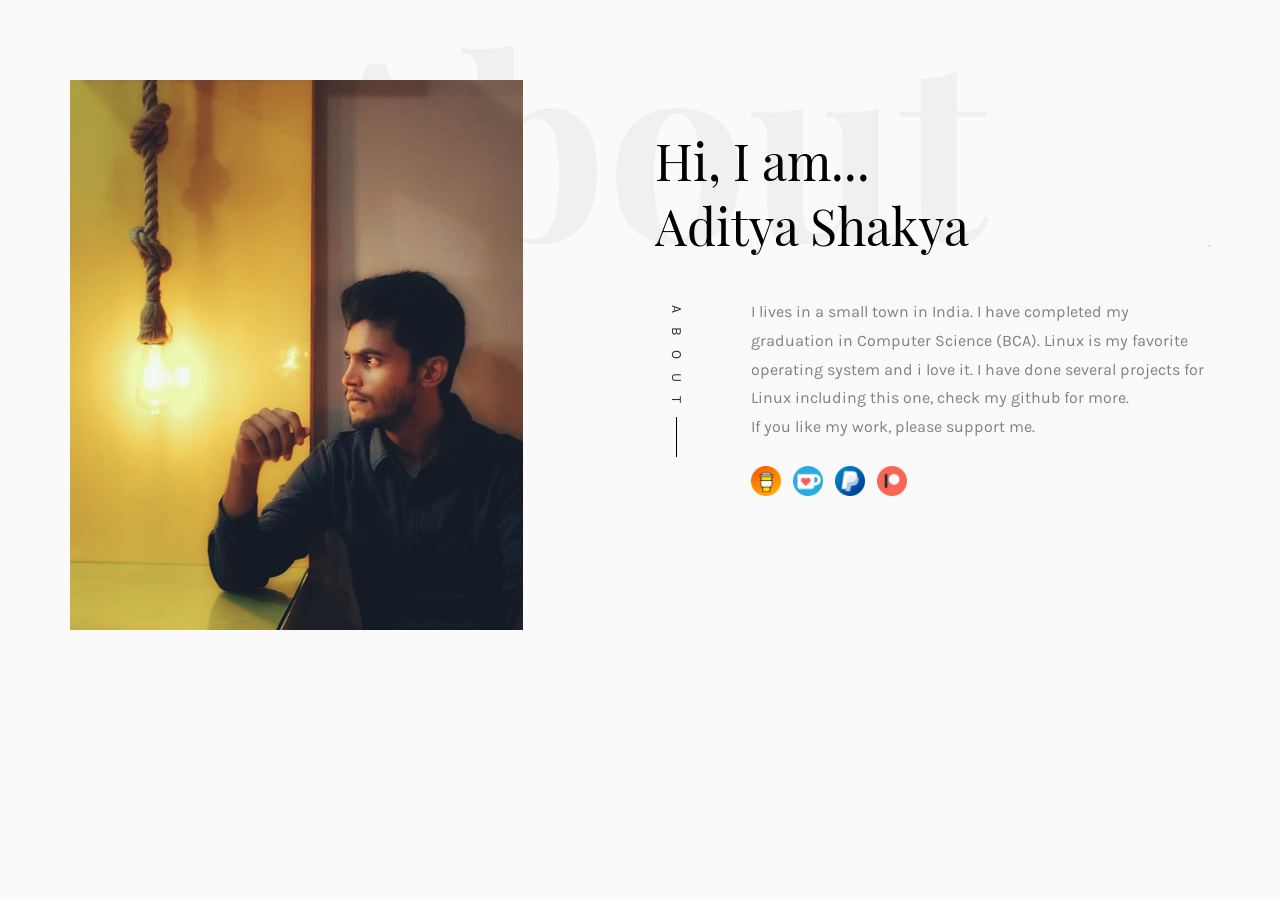
<file: archcraft-about/src/adi1090x/index.html>
<!DOCTYPE HTML>
<html>
	<head>
	<meta charset="utf-8">
	<meta http-equiv="X-UA-Compatible" content="IE=edge">
	<title>About : Aditya Shakya</title>
	<meta name="viewport" content="width=device-width, initial-scale=1">
	<meta name="description" content="" />
	<meta name="keywords" content="" />
	<meta name="author" content="" />

  <!-- Facebook and Twitter integration -->
	<meta property="og:title" content=""/>
	<meta property="og:image" content=""/>
	<meta property="og:url" content=""/>
	<meta property="og:site_name" content=""/>
	<meta property="og:description" content=""/>
	<meta name="twitter:title" content="" />
	<meta name="twitter:image" content="" />
	<meta name="twitter:url" content="" />
	<meta name="twitter:card" content="" />

	<!-- Place favicon.ico and apple-touch-icon.png in the root directory -->
	<link rel="shortcut icon" href="favicon.ico">
	
	<!-- Fonts -->
	<link rel="stylesheet" href="css/karla.css">
	<link rel="stylesheet" href="css/playfair.css">
	
	<!-- Animate.css -->
	<link rel="stylesheet" href="css/animate.css">
	<!-- Icomoon Icon Fonts-->
	<link rel="stylesheet" href="css/icomoon.css">
	<!-- Bootstrap  -->
	<link rel="stylesheet" href="css/bootstrap.css">
	<!-- Owl Carousel -->
	<link rel="stylesheet" href="css/owl.carousel.min.css">
	<link rel="stylesheet" href="css/owl.theme.default.min.css">
	<!-- Magnific Popup -->
	<link rel="stylesheet" href="css/magnific-popup.css">

	<link rel="stylesheet" href="css/style.css">


	<!-- Modernizr JS -->
	<script src="js/modernizr-2.6.2.min.js"></script>

	</head>
	<body>
	
	<div id="colorlib-page">
		<div id="colorlib-about">
			<div class="container">
				<div class="row text-center">
					<h2 class="bold">About</h2>
				</div>
				<div class="row">
					<div class="col-md-5 animate-box">
						<div class="owl-carousel3">
							<div class="item">
								<img class="img-responsive about-img" src="images/me.png" alt="image">
							</div>
							<div class="item">
								<img class="img-responsive about-img" src="images/os.png" alt="image">
							</div>
						</div>
					</div>
					<div class="col-md-6 col-md-push-1 animate-box">
						<div class="about-desc">
							<div class="owl-carousel3">
								<div class="item">
									<h2><span>Hi, I am...</span><span>Aditya Shakya</span></h2>
								</div>
								<div class="item">
									<h2><span>I Created</span><span>Archcraft OS</span></h2>
								</div>
							</div>
							<div class="desc">
								<div class="rotate">
									<h2 class="heading">About</h2>
								</div>
								<p>I lives in a small town in India. I have completed my graduation in Computer Science (BCA). Linux is my favorite operating system and i love it. I have done several projects for Linux including this one, check my github for more.<br>
								If you like my work, please support me.</p>
								<p class="colorlib-social-icons">
									<a href="https://www.buymeacoffee.com/adi1090x"><img width="30px" src="images/1.png" alt="icon">&nbsp;&nbsp;</a>
									<a href="https://ko-fi.com/adi1090x"><img width="30px" src="images/2.png" alt="icon">&nbsp;&nbsp;</a>
									<a href="https://www.paypal.com/cgi-bin/webscr?cmd=_s-xclick&hosted_button_id=U3VK2SSVQWAPN"><img width="30px" src="images/3.png" alt="icon">&nbsp;&nbsp;</a>
									<a href="https://www.patreon.com/adi1090x"><img width="30px" src="images/4.png" alt="icon"></a>
								</p>
							</div>
						</div>
					</div>
				</div>
			</div>
		</div>
	</div>

	<!-- jQuery -->
	<script src="js/jquery.min.js"></script>
	<!-- jQuery Easing -->
	<script src="js/jquery.easing.1.3.js"></script>
	<!-- Bootstrap -->
	<script src="js/bootstrap.min.js"></script>
	<!-- Waypoints -->
	<script src="js/jquery.waypoints.min.js"></script>
	<!-- Owl Carousel -->
	<script src="js/owl.carousel.min.js"></script>
	<!-- Magnific Popup -->
	<script src="js/jquery.magnific-popup.min.js"></script>
	<script src="js/magnific-popup-options.js"></script>

	<!-- Main JS (Do not remove) -->
	<script src="js/main.js"></script>

	</body>
</html>
</file>
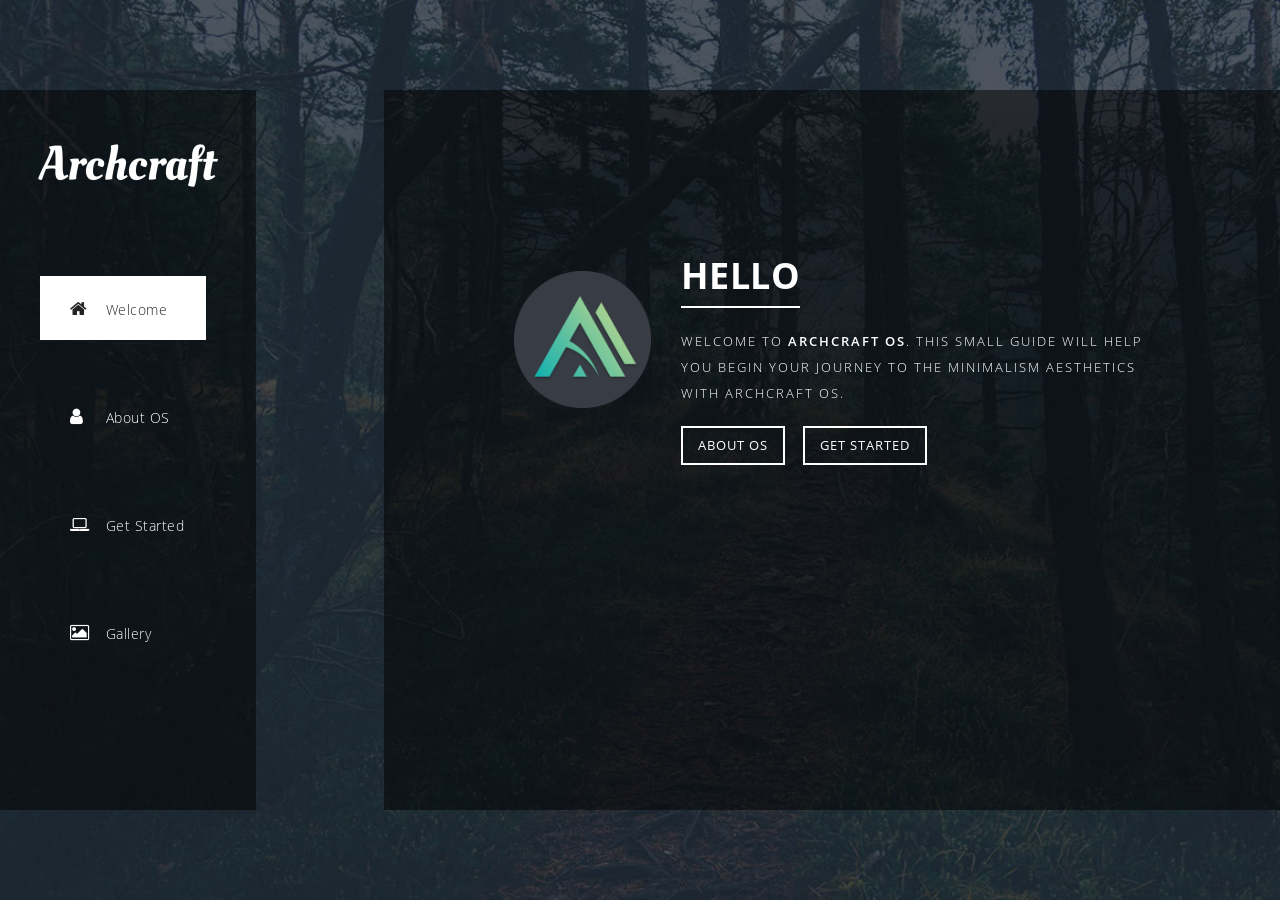
<file: archcraft-startapp/src/get_started/index.html>
<!DOCTYPE html>
<html>
    <head>
        <meta charset="utf-8">
        <meta http-equiv="X-UA-Compatible" content="IE=edge,chrome=1">
        <title>Getting Started</title>

        <meta name="description" content="">
        <meta name="viewport" content="width=device-width, initial-scale=1">
        <link rel="apple-touch-icon" href="apple-touch-icon.png">

        <link rel="stylesheet" href="css/bootstrap.min.css">
        <link rel="stylesheet" href="css/bootstrap-theme.min.css">
        <link rel="stylesheet" href="css/fontAwesome.css">
        <link rel="stylesheet" href="css/light-box.css">
        <link rel="stylesheet" href="css/templatemo-main.css">
        <link rel="stylesheet" href="css/opensans/fonts.css">

        <script src="js/vendor/modernizr-2.8.3-respond-1.4.2.min.js"></script>
    </head>

<body>
          
        <nav>
          <div class="logo">
              <img src="img/logo.png" alt="">
          </div>
          <div class="mini-logo">
              <img src="img/mini_logo.png" alt="">
          </div>
          <ul>
            <li><a href="#1"><i class="fa fa-home"></i> <em>Welcome&nbsp;&nbsp;</em></a></li>
            <li><a href="#2"><i class="fa fa-user"></i> <em>About OS&nbsp;</em></a></li>
            <li><a href="#3"><i class="fa fa-laptop"></i> <em>Get Started&nbsp;</em></a></li>
            <li><a href="#4"><i class="fa fa-image"></i> <em>Gallery&nbsp;&nbsp;&nbsp;&nbsp;&nbsp;</em></a></li>
          </ul>
        </nav>
        
        <div class="slides">
          <div class="slide" id="1">
            <div class="content first-content">
              <div class="container-fluid">
                  <div class="col-md-3">
                      <div class="author-image"><img src="img/os_logo.png" alt="Author Image"></div>
                  </div>
                  <div class="col-md-9">
                      <h2>Hello</h2>
                      <p>Welcome to <em>Archcraft OS</em>. This small guide will help you begin your journey to the minimalism aesthetics with Archcraft OS.</p>
                      <div class="main-btn"><a href="#2">About OS</a></div>
                      <div class="main-btn"><a href="#3">Get Started</a></div>
                  </div>
              </div>
            </div>
          </div>
          <div class="slide" id="2">
            <div class="content second-content">
                <div class="container-fluid">
                    <div class="col-md-6">
                        <div class="left-content">
                            <h2>About OS</h2>
                            <p>Archcraft is  a minimal linux distribution, based on Arch Linux.</p> 
                            <p>It  uses lightweight apps, which makes it super minimal and fast. It only takes 200Mb of memory.
                            User Interface is super clean. It's minimal, beautiful and gives you multiple styles to use.
                            It has no DE installed, just two lightweight but highly configured &amp; powerful window managers, Openbox &amp; Bspwm.
                            It's not only minimal and lightweight, but it's also powerful.</p>
                      </div>
                    </div>
                    <div class="col-md-6">
                        <div class="right-image">
                          <img src="img/about_image.png" alt="">
                      </div>
                    </div>
                </div>
            </div>
          </div>
 
          <div class="slide" id="3">
            <div class="content third-content">
                <div class="container-fluid">
                    <div class="col-md-12">
                        <div class="row">
							<!-- First Two Sections -->
                            <div class="first-section">
                                <div class="container-fluid">
                                    <div class="row">
                                        <div class="col-md-6">
                                            <div class="left-content">
                                                <h2>Desktop</h2>
                                                <p>This is the default desktop of Archcraft. It's Openbox window manager. Press <kbd>Super+Space</kbd> or <code>Right click</code> on the desktop to open the <b>Menu</b>, or just press <kbd>SUPER</kbd> key to run <b>App Launcher</b>. You can also press <kbd>Ctrl+Alt+Space</kbd> to open application menu with categories, if you find it suitable.</p>
                                            </div>
                                        </div>
                                        <div class="col-md-6">
                                            <div class="right-image">
                                                <img src="img/gs_1.png" alt="first service">
                                            </div>
                                        </div>
                                    </div>
                                </div>
                            </div>
                            <div class="second-section">
                                <div class="container-fluid">
                                    <div class="row">
                                        <div class="col-md-6">
                                            <div class="left-image">
                                                <img src="img/gs_2.png" alt="second service">
                                            </div>
                                        </div>
                                        <div class="col-md-6">
                                            <div class="right-content">
                                                <h2>Menu &amp; Applets</h2>
                                                <p>Rofi is used here for these menus and applets. Just press <kbd>Super+N</kbd> to open <b>Network Menu</b> and connect to network, <kbd>Super+M</kbd> to open <b>Music Menu</b>, <kbd>Super+X</kbd> to open <b>Power menu</b>, <kbd>Super+I</kbd> to open <b>Internet Menu</b> and <kbd>Super+S</kbd> to open screenshot menu.</p>
                                            </div>
                                        </div>
                                    </div>
                                </div>
                            </div>
							<!-- Next Two Sections -->
							<br />
							<br />
							<br />
                            <div class="first-section">
                                <div class="container-fluid">
                                    <div class="row">
                                        <div class="col-md-6">
                                            <div class="left-content">
                                                <h2>Applications</h2>
                                                <p>Press <kbd>Super+Return</kbd> or <kbd>Super+T</kbd> to launch <b>Terminal Emulator</b>, <kbd>Super+F</kbd> to launch <b>File Manager</b>, <kbd>Super+E</kbd> to launch <b>Text Editor/IDE</b>, <kbd>Super+W</kbd> to launch <b>Web Browser</b>. Also press <kbd>Ctrl+Alt+V/R/H</kbd> to launch <b>Vim, Ranger, Htop</b> respectively. Press <kbd>Ctrl+Alt+L</kbd> to launch <b>Lockscreen</b>.</p>
                                            </div>
                                        </div>
                                        <div class="col-md-6">
                                            <div class="right-image">
                                                <img src="img/gs_3.png" alt="first service">
                                            </div>
                                        </div>
                                    </div>
                                </div>
                            </div>
                            <div class="second-section">
                                <div class="container-fluid">
                                    <div class="row">
                                        <div class="col-md-6">
                                            <div class="left-image">
                                                <img src="img/gs_4.png" alt="second service">
                                            </div>
                                        </div>
                                        <div class="col-md-6">
                                            <div class="right-content">
                                                <h2>Control System</h2>
                                                <p>Laptop's functions keys are fully configured to use. For Ex: Press <kbd>XF86Audio</kbd> keys to raise / lower / mute the <b>volume</b> and control media playback (play / pause / next / prev), <kbd>XF86MonBrightness</kbd> keys to control display brightness. Press <kbd>Print</kbd> key to take a screenshot and more...</p>
                                            </div>
                                        </div>
                                    </div>
                                </div>
                            </div>
							<!-- Next Two Sections -->
							<br />
							<br />
							<br />
                            <div class="first-section">
                                <div class="container-fluid">
                                    <div class="row">
                                        <div class="col-md-6">
                                            <div class="left-content">
                                                <h2>Manage Windows</h2>
                                                <p>Press <kbd>Super/Alt+Tab</kbd> to switch between windows, <kbd>Alt+M/R</kbd> to toggle <b>Move</b> and <b>Resize</b> respectively, <kbd>Super+H/J/K/L</kbd> to place window at corners, <kbd>Super+C/Q</kbd> to close window, <kbd>Super+Esc</kbd> to kill a window, <kbd>Super+D</kbd> to toggle desktop, <kbd>Alt+F5/F6</kbd> to minimize, maximize window. More in OBmenu.</p>
                                            </div>
                                        </div>
                                        <div class="col-md-6">
                                            <div class="right-image">
                                                <img src="img/gs_5.png" alt="first service">
                                            </div>
                                        </div>
                                    </div>
                                </div>
                            </div>
                            <div class="second-section">
                                <div class="container-fluid">
                                    <div class="row">
                                        <div class="col-md-6">
                                            <div class="left-image">
                                                <img src="img/gs_6.png" alt="second service">
                                            </div>
                                        </div>
                                        <div class="col-md-6">
                                            <div class="right-content">
                                                <h2>Workspaces &amp; Tiling</h2>
                                                <p>Press <kbd>Super+1/2/3/4/5</kbd> to switch workspaces, <kbd>Super+Shift+1/2/3/4/5</kbd> to move active window to workspace accordingly, <kbd>Super+Shift+Left/Right</kbd> to move windows to next/prev workspace. Press <kbd>Alt+Z/X/C</kbd> and <kbd>Super+Keypad</kbd> keys to tile windows. See more in openbox keybinding menu.</p>
                                            </div>
                                        </div>
                                    </div>
                                </div>
                            </div>
							<!-- Next Two Sections -->
							<br />
							<br />
							<br />
                            <div class="first-section">
                                <div class="container-fluid">
                                    <div class="row">
                                        <div class="col-md-6">
                                            <div class="left-content">
                                                <h2>Change Style</h2>
                                                <p>There are many styles available in Archcraft. To change the style, run <b>openbox menu</b> go to <code>Preferences > Change Style</code>, and click on the style you want to use. Same way you can change the <b>Launcher</b> and <b>Powermenu</b> Style and themes, just go to <code>Change Launcher</code> and <code>Change Powermenu</code> accordingly.</p>
                                            </div>
                                        </div>
                                        <div class="col-md-6">
                                            <div class="right-image">
                                                <img src="img/gs_7.png" alt="first service">
                                            </div>
                                        </div>
                                    </div>
                                </div>
                            </div>
                            <div class="second-section">
                                <div class="container-fluid">
                                    <div class="row">
                                        <div class="col-md-6">
                                            <div class="left-image">
                                                <img src="img/gs_8.png" alt="second service">
                                            </div>
                                        </div>
                                        <div class="col-md-6">
                                            <div class="right-content">
                                                <h2>Small Fonts</h2>
                                                <p>Well, Archcraft is build on an old machine with lower resolution display and you might using a FHD+ or 4K panel, in that case, the font might feel a little small for you. Just run <b>Openbox Menu</b> and go to <code>Preferences > Change Font > Globally</code> and select a font or increase the size of current font and... Done.</p>
                                            </div>
                                        </div>
                                    </div>
                                </div>
                            </div>
							<!-- End Sections -->                            
                        </div>
                    </div>
                </div>
            </div>
          </div>

          <div class="slide" id="4">
            <div class="content fourth-content">
                <div class="container-fluid">
                    <div class="row">
                        <div class="col-md-4 col-sm-6">
                            <div class="item">
                                <div class="thumb">
                                    <a href="img/0.png" data-lightbox="image-1"><div class="hover-effect">
                                        <div class="hover-content">
                                            <h2>Default</h2>
                                            <p>WM &nbsp;&nbsp;&nbsp;&nbsp;: Openbox<br>
                                            Font &nbsp;: TTF<br>
                                            Mode : Dark</p>
                                        </div>
                                    </div></a>
                                    <div class="image">
                                        <img src="img/0t.png">
                                    </div>
                                </div>
                            </div>
                        </div>
                        <div class="col-md-4 col-sm-6">
                            <div class="item">
                                <div class="thumb">
                                    <a href="img/2.png" data-lightbox="image-1"><div class="hover-effect">
                                        <div class="hover-content">
                                            <h2>Slime</h2>
                                            <p>WM &nbsp;&nbsp;&nbsp;&nbsp;: Openbox<br>
                                            Font &nbsp;: Bitmap<br>
                                            Mode : Light</p>
                                        </div>
                                    </div></a>
                                    <div class="image">
                                        <img src="img/2t.png">
                                    </div>
                                </div>
                            </div>
                        </div>
                        <div class="col-md-4 col-sm-6">
                            <div class="item">
                                <div class="thumb">
                                    <a href="img/1.png" data-lightbox="image-1"><div class="hover-effect">
                                        <div class="hover-content">
                                            <h2>Forest</h2>
                                            <p>WM &nbsp;&nbsp;&nbsp;&nbsp;: Openbox<br>
                                            Font &nbsp;: Bitmap<br>
                                            Mode : Dark</p>
                                        </div>
                                    </div></a>
                                    <div class="image">
                                        <img src="img/1t.png">
                                    </div>
                                </div>
                            </div>
                        </div>
                        <div class="col-md-4 col-sm-6">
                            <div class="item">
                                <div class="thumb">
                                    <a href="img/3.png" data-lightbox="image-1"><div class="hover-effect">
                                        <div class="hover-content">
                                            <h2>Beach</h2>
                                            <p>WM &nbsp;&nbsp;&nbsp;&nbsp;: Openbox<br>
                                            Font &nbsp;: Bitmap<br>
                                            Mode : Mixed</p>
                                        </div>
                                    </div></a>
                                    <div class="image">
                                        <img src="img/3t.png">
                                    </div>
                                </div>
                            </div>
                        </div>
                        <div class="col-md-4 col-sm-6">
                            <div class="item">
                                <div class="thumb">
                                    <a href="img/4.png" data-lightbox="image-1"><div class="hover-effect">
                                        <div class="hover-content">
                                            <h2>Grid</h2>
                                            <p>WM &nbsp;&nbsp;&nbsp;&nbsp;: Openbox<br>
                                            Font &nbsp;: Bitmap<br>
                                            Mode : Dark</p>
                                        </div>
                                    </div></a>
                                    <div class="image">
                                        <img src="img/4t.png">
                                    </div>
                                </div>
                            </div>
                        </div>
                        <div class="col-md-4 col-sm-6">
                            <div class="item">
                                <div class="thumb">
                                    <a href="img/5.png" data-lightbox="image-1"><div class="hover-effect">
                                        <div class="hover-content">
                                            <h2>Spark</h2>
                                            <p>WM &nbsp;&nbsp;&nbsp;&nbsp;: Openbox<br>
                                            Font &nbsp;: TTF<br>
                                            Mode : Light</p>
                                        </div>
                                    </div></a>
                                    <div class="image">
                                        <img src="img/5t.png">
                                    </div>
                                </div>
                            </div>
                        </div>
                        <div class="col-md-4 col-sm-6">
                            <div class="item">
                                <div class="thumb">
                                    <a href="img/6.png" data-lightbox="image-1"><div class="hover-effect">
                                        <div class="hover-content">
                                            <h2>Manhattan</h2>
                                            <p>WM &nbsp;&nbsp;&nbsp;&nbsp;: Openbox<br>
                                            Font &nbsp;: TTF<br>
                                            Mode : Dark</p>
                                        </div>
                                    </div></a>
                                    <div class="image">
                                        <img src="img/6t.png">
                                    </div>
                                </div>
                            </div>
                        </div>
                        <div class="col-md-4 col-sm-6">
                            <div class="item">
                                <div class="thumb">
                                    <a href="img/7.png" data-lightbox="image-1"><div class="hover-effect">
                                        <div class="hover-content">
                                            <h2>Wave</h2>
                                            <p>WM &nbsp;&nbsp;&nbsp;&nbsp;: Openbox<br>
                                            Font &nbsp;: TTF<br>
                                            Mode : Little Dark</p>
                                        </div>
                                    </div></a>
                                    <div class="image">
                                        <img src="img/7t.png">
                                    </div>
                                </div>
                            </div>
                        </div>
                        <div class="col-md-4 col-sm-6">
                            <div class="item">
                                <div class="thumb">
                                    <a href="img/8.png" data-lightbox="image-1"><div class="hover-effect">
                                        <div class="hover-content">
                                            <h2>Nordic</h2>
                                            <p>WM &nbsp;&nbsp;&nbsp;&nbsp;: Bspwm<br>
                                            Font &nbsp;: Bitmap<br>
                                            Mode : Nord</p>
                                        </div>
                                    </div></a>
                                    <div class="image">
                                        <img src="img/8t.png">
                                    </div>
                                </div>
                            </div>
                        </div>
                        <div class="col-md-4 col-sm-6">
                            <div class="item">
                                <div class="thumb">
                                    <a href="img/9.png" data-lightbox="image-1"><div class="hover-effect">
                                        <div class="hover-content">
                                            <h2>Cyberpunk</h2>
                                            <p>WM &nbsp;&nbsp;&nbsp;&nbsp;: Bspwm<br>
                                            Font &nbsp;: Bitmap<br>
                                            Mode : Dark</p>
                                        </div>
                                    </div></a>
                                    <div class="image">
                                        <img src="img/9t.png">
                                    </div>
                                </div>
                            </div>
                        </div>
                        <div class="col-md-4 col-sm-6">
                            <div class="item">
                                <div class="thumb">
                                    <a href="img/10.png" data-lightbox="image-1"><div class="hover-effect">
                                        <div class="hover-content">
                                            <h2>Groot</h2>
                                            <p>WM &nbsp;&nbsp;&nbsp;&nbsp;: Bspwm<br>
                                            Font &nbsp;: Bitmap<br>
                                            Mode : Dark</p>
                                        </div>
                                    </div></a>
                                    <div class="image">
                                        <img src="img/10t.png">
                                    </div>
                                </div>
                            </div>
                        </div>
                        <div class="col-md-4 col-sm-6">
                            <div class="item">
                                <div class="thumb">
                                    <a href="img/11.png" data-lightbox="image-1"><div class="hover-effect">
                                        <div class="hover-content">
                                            <h2>Gruvbox</h2>
                                            <p>WM &nbsp;&nbsp;&nbsp;&nbsp;: Bspwm<br>
                                            Font &nbsp;: Bitmap<br>
                                            Mode : Gruvbox</p>
                                        </div>
                                    </div></a>
                                    <div class="image">
                                        <img src="img/11t.png">
                                    </div>
                                </div>
                            </div>
                        </div>
                    </div>
                </div>
            </div>
          </div>

    <script src="https://ajax.googleapis.com/ajax/libs/jquery/1.11.2/jquery.min.js"></script>
    <script>window.jQuery || document.write('<script src="js/vendor/jquery-1.11.2.min.js"><\/script>')</script>

    <script src="js/vendor/bootstrap.min.js"></script>
    
    <script src="js/datepicker.js"></script>
    <script src="js/plugins.js"></script>
    <script src="js/main.js"></script>

    <script type="text/javascript">
    $(document).ready(function() {

        

        // navigation click actions 
        $('.scroll-link').on('click', function(event){
            event.preventDefault();
            var sectionID = $(this).attr("data-id");
            scrollToID('#' + sectionID, 750);
        });
        // scroll to top action
        $('.scroll-top').on('click', function(event) {
            event.preventDefault();
            $('html, body').animate({scrollTop:0}, 'slow');         
        });
        // mobile nav toggle
        $('#nav-toggle').on('click', function (event) {
            event.preventDefault();
            $('#main-nav').toggleClass("open");
        });
    });
    // scroll function
    function scrollToID(id, speed){
        var offSet = 0;
        var targetOffset = $(id).offset().top - offSet;
        var mainNav = $('#main-nav');
        $('html,body').animate({scrollTop:targetOffset}, speed);
        if (mainNav.hasClass("open")) {
            mainNav.css("height", "1px").removeClass("in").addClass("collapse");
            mainNav.removeClass("open");
        }
    }
    if (typeof console === "undefined") {
        console = {
            log: function() { }
        };
    }
    </script>
</body>
</html>
</file>
<file: archcraft-about/src/adi1090x/css/karla.css>
/* latin-ext */
@font-face {
  font-family: 'Karla';
  font-style: normal;
  font-weight: 400;
  src: local('Karla'), local('Karla-Regular'), url(../fonts/text/qkBbXvYC6trAT7RbLtyG5Q.woff2) format('woff2');
  unicode-range: U+0100-024F, U+0259, U+1E00-1EFF, U+2020, U+20A0-20AB, U+20AD-20CF, U+2113, U+2C60-2C7F, U+A720-A7FF;
}
/* latin */
@font-face {
  font-family: 'Karla';
  font-style: normal;
  font-weight: 400;
  src: local('Karla'), local('Karla-Regular'), url(../fonts/text/qkBbXvYC6trAT7RVLtw.woff2) format('woff2');
  unicode-range: U+0000-00FF, U+0131, U+0152-0153, U+02BB-02BC, U+02C6, U+02DA, U+02DC, U+2000-206F, U+2074, U+20AC, U+2122, U+2191, U+2193, U+2212, U+2215, U+FEFF, U+FFFD;
}
/* latin-ext */
@font-face {
  font-family: 'Karla';
  font-style: normal;
  font-weight: 700;
  src: local('Karla Bold'), local('Karla-Bold'), url(../fonts/text/qkBWXvYC6trAT7zuC8m3xLt3mQ.woff2) format('woff2');
  unicode-range: U+0100-024F, U+0259, U+1E00-1EFF, U+2020, U+20A0-20AB, U+20AD-20CF, U+2113, U+2C60-2C7F, U+A720-A7FF;
}
/* latin */
@font-face {
  font-family: 'Karla';
  font-style: normal;
  font-weight: 700;
  src: local('Karla Bold'), local('Karla-Bold'), url(../fonts/text/qkBWXvYC6trAT7zuC8m5xLs.woff2) format('woff2');
  unicode-range: U+0000-00FF, U+0131, U+0152-0153, U+02BB-02BC, U+02C6, U+02DA, U+02DC, U+2000-206F, U+2074, U+20AC, U+2122, U+2191, U+2193, U+2212, U+2215, U+FEFF, U+FFFD;
}
</file>
<file: archcraft-about/src/adi1090x/css/playfair.css>
/* cyrillic */
@font-face {
  font-family: 'Playfair Display';
  font-style: italic;
  font-weight: 400;
  src: url(../fonts/text/nuFRD-vYSZviVYUb_rj3ij__anPXDTnCjmHKM4nYO7KN_qiTXtXA-W2r.woff2) format('woff2');
  unicode-range: U+0400-045F, U+0490-0491, U+04B0-04B1, U+2116;
}
/* vietnamese */
@font-face {
  font-family: 'Playfair Display';
  font-style: italic;
  font-weight: 400;
  src: url(../fonts/text/nuFRD-vYSZviVYUb_rj3ij__anPXDTnCjmHKM4nYO7KN_qiTXt7A-W2r.woff2) format('woff2');
  unicode-range: U+0102-0103, U+0110-0111, U+0128-0129, U+0168-0169, U+01A0-01A1, U+01AF-01B0, U+1EA0-1EF9, U+20AB;
}
/* latin-ext */
@font-face {
  font-family: 'Playfair Display';
  font-style: italic;
  font-weight: 400;
  src: url(../fonts/text/nuFRD-vYSZviVYUb_rj3ij__anPXDTnCjmHKM4nYO7KN_qiTXt_A-W2r.woff2) format('woff2');
  unicode-range: U+0100-024F, U+0259, U+1E00-1EFF, U+2020, U+20A0-20AB, U+20AD-20CF, U+2113, U+2C60-2C7F, U+A720-A7FF;
}
/* latin */
@font-face {
  font-family: 'Playfair Display';
  font-style: italic;
  font-weight: 400;
  src: url(../fonts/text/nuFRD-vYSZviVYUb_rj3ij__anPXDTnCjmHKM4nYO7KN_qiTXtHA-Q.woff2) format('woff2');
  unicode-range: U+0000-00FF, U+0131, U+0152-0153, U+02BB-02BC, U+02C6, U+02DA, U+02DC, U+2000-206F, U+2074, U+20AC, U+2122, U+2191, U+2193, U+2212, U+2215, U+FEFF, U+FFFD;
}
/* cyrillic */
@font-face {
  font-family: 'Playfair Display';
  font-style: normal;
  font-weight: 400;
  src: url(../fonts/text/nuFvD-vYSZviVYUb_rj3ij__anPXJzDwcbmjWBN2PKdFvXDTbtPY_Q.woff2) format('woff2');
  unicode-range: U+0400-045F, U+0490-0491, U+04B0-04B1, U+2116;
}
/* vietnamese */
@font-face {
  font-family: 'Playfair Display';
  font-style: normal;
  font-weight: 400;
  src: url(../fonts/text/nuFvD-vYSZviVYUb_rj3ij__anPXJzDwcbmjWBN2PKdFvXDYbtPY_Q.woff2) format('woff2');
  unicode-range: U+0102-0103, U+0110-0111, U+0128-0129, U+0168-0169, U+01A0-01A1, U+01AF-01B0, U+1EA0-1EF9, U+20AB;
}
/* latin-ext */
@font-face {
  font-family: 'Playfair Display';
  font-style: normal;
  font-weight: 400;
  src: url(../fonts/text/nuFvD-vYSZviVYUb_rj3ij__anPXJzDwcbmjWBN2PKdFvXDZbtPY_Q.woff2) format('woff2');
  unicode-range: U+0100-024F, U+0259, U+1E00-1EFF, U+2020, U+20A0-20AB, U+20AD-20CF, U+2113, U+2C60-2C7F, U+A720-A7FF;
}
/* latin */
@font-face {
  font-family: 'Playfair Display';
  font-style: normal;
  font-weight: 400;
  src: url(../fonts/text/nuFvD-vYSZviVYUb_rj3ij__anPXJzDwcbmjWBN2PKdFvXDXbtM.woff2) format('woff2');
  unicode-range: U+0000-00FF, U+0131, U+0152-0153, U+02BB-02BC, U+02C6, U+02DA, U+02DC, U+2000-206F, U+2074, U+20AC, U+2122, U+2191, U+2193, U+2212, U+2215, U+FEFF, U+FFFD;
}
/* cyrillic */
@font-face {
  font-family: 'Playfair Display';
  font-style: normal;
  font-weight: 700;
  src: url(../fonts/text/nuFvD-vYSZviVYUb_rj3ij__anPXJzDwcbmjWBN2PKeiunDTbtPY_Q.woff2) format('woff2');
  unicode-range: U+0400-045F, U+0490-0491, U+04B0-04B1, U+2116;
}
/* vietnamese */
@font-face {
  font-family: 'Playfair Display';
  font-style: normal;
  font-weight: 700;
  src: url(../fonts/text/nuFvD-vYSZviVYUb_rj3ij__anPXJzDwcbmjWBN2PKeiunDYbtPY_Q.woff2) format('woff2');
  unicode-range: U+0102-0103, U+0110-0111, U+0128-0129, U+0168-0169, U+01A0-01A1, U+01AF-01B0, U+1EA0-1EF9, U+20AB;
}
/* latin-ext */
@font-face {
  font-family: 'Playfair Display';
  font-style: normal;
  font-weight: 700;
  src: url(../fonts/text/nuFvD-vYSZviVYUb_rj3ij__anPXJzDwcbmjWBN2PKeiunDZbtPY_Q.woff2) format('woff2');
  unicode-range: U+0100-024F, U+0259, U+1E00-1EFF, U+2020, U+20A0-20AB, U+20AD-20CF, U+2113, U+2C60-2C7F, U+A720-A7FF;
}
/* latin */
@font-face {
  font-family: 'Playfair Display';
  font-style: normal;
  font-weight: 700;
  src: url(../fonts/text/nuFvD-vYSZviVYUb_rj3ij__anPXJzDwcbmjWBN2PKeiunDXbtM.woff2) format('woff2');
  unicode-range: U+0000-00FF, U+0131, U+0152-0153, U+02BB-02BC, U+02C6, U+02DA, U+02DC, U+2000-206F, U+2074, U+20AC, U+2122, U+2191, U+2193, U+2212, U+2215, U+FEFF, U+FFFD;
}
</file>
<file: archcraft-about/src/adi1090x/css/icomoon.css>
@font-face {
  font-family: 'icomoon';
  src:  url('fonts/icomoon.eot?tmere9');
  src:  url('fonts/icomoon.eot?tmere9#iefix') format('embedded-opentype'),
    url('fonts/icomoon.ttf?tmere9') format('truetype'),
    url('fonts/icomoon.woff?tmere9') format('woff'),
    url('fonts/icomoon.svg?tmere9#icomoon') format('svg');
  font-weight: normal;
  font-style: normal;
}

[class^="icon-"], [class*=" icon-"] {
  /* use !important to prevent issues with browser extensions that change fonts */
  font-family: 'icomoon' !important;
  speak: none;
  font-style: normal;
  font-weight: normal;
  font-variant: normal;
  text-transform: none;
  line-height: 1;

  /* Better Font Rendering =========== */
  -webkit-font-smoothing: antialiased;
  -moz-osx-font-smoothing: grayscale;
}

.icon-activity:before {
  content: "\e900";
}
.icon-airplay:before {
  content: "\e901";
}
.icon-alert-circle:before {
  content: "\e902";
}
.icon-alert-octagon:before {
  content: "\e903";
}
.icon-alert-triangle:before {
  content: "\e904";
}
.icon-align-center:before {
  content: "\e905";
}
.icon-align-justify:before {
  content: "\e906";
}
.icon-align-left:before {
  content: "\e907";
}
.icon-align-right:before {
  content: "\e908";
}
.icon-anchor:before {
  content: "\e909";
}
.icon-aperture:before {
  content: "\e90a";
}
.icon-arrow-down3:before {
  content: "\e90b";
}
.icon-arrow-down-circle:before {
  content: "\e90c";
}
.icon-arrow-down-left3:before {
  content: "\e90d";
}
.icon-arrow-down-right3:before {
  content: "\e90e";
}
.icon-arrow-left3:before {
  content: "\e90f";
}
.icon-arrow-left-circle:before {
  content: "\e910";
}
.icon-arrow-right3:before {
  content: "\e911";
}
.icon-arrow-right-circle:before {
  content: "\e912";
}
.icon-arrow-up3:before {
  content: "\e913";
}
.icon-arrow-up-circle:before {
  content: "\e914";
}
.icon-arrow-up-left3:before {
  content: "\e915";
}
.icon-arrow-up-right3:before {
  content: "\e916";
}
.icon-at-sign:before {
  content: "\e917";
}
.icon-award:before {
  content: "\e918";
}
.icon-bar-chart:before {
  content: "\e919";
}
.icon-bar-chart-2:before {
  content: "\e91a";
}
.icon-battery:before {
  content: "\e91b";
}
.icon-battery-charging:before {
  content: "\e91c";
}
.icon-bell2:before {
  content: "\e91d";
}
.icon-bell-off:before {
  content: "\e91e";
}
.icon-bluetooth:before {
  content: "\e91f";
}
.icon-bold2:before {
  content: "\e920";
}
.icon-book2:before {
  content: "\e921";
}
.icon-book-open:before {
  content: "\e922";
}
.icon-bookmark2:before {
  content: "\e923";
}
.icon-box:before {
  content: "\e924";
}
.icon-briefcase2:before {
  content: "\e925";
}
.icon-calendar2:before {
  content: "\e926";
}
.icon-camera2:before {
  content: "\e927";
}
.icon-camera-off:before {
  content: "\e928";
}
.icon-cast:before {
  content: "\e929";
}
.icon-check:before {
  content: "\e92a";
}
.icon-check-circle:before {
  content: "\e92b";
}
.icon-check-square:before {
  content: "\e92c";
}
.icon-chevron-down:before {
  content: "\e92d";
}
.icon-chevron-left:before {
  content: "\e92e";
}
.icon-chevron-right:before {
  content: "\e92f";
}
.icon-chevron-up:before {
  content: "\e930";
}
.icon-chevrons-down:before {
  content: "\e931";
}
.icon-chevrons-left:before {
  content: "\e932";
}
.icon-chevrons-right:before {
  content: "\e933";
}
.icon-chevrons-up:before {
  content: "\e934";
}
.icon-chrome2:before {
  content: "\e935";
}
.icon-circle:before {
  content: "\e936";
}
.icon-clipboard2:before {
  content: "\e937";
}
.icon-clock3:before {
  content: "\e938";
}
.icon-cloud2:before {
  content: "\e939";
}
.icon-cloud-drizzle:before {
  content: "\e93a";
}
.icon-cloud-lightning:before {
  content: "\e93b";
}
.icon-cloud-off:before {
  content: "\e93c";
}
.icon-cloud-rain:before {
  content: "\e93d";
}
.icon-cloud-snow:before {
  content: "\e93e";
}
.icon-code:before {
  content: "\e93f";
}
.icon-codepen2:before {
  content: "\e940";
}
.icon-command2:before {
  content: "\e941";
}
.icon-compass3:before {
  content: "\e942";
}
.icon-copy2:before {
  content: "\e943";
}
.icon-corner-down-left:before {
  content: "\e944";
}
.icon-corner-down-right:before {
  content: "\e945";
}
.icon-corner-left-down:before {
  content: "\e946";
}
.icon-corner-left-up:before {
  content: "\e947";
}
.icon-corner-right-down:before {
  content: "\e948";
}
.icon-corner-right-up:before {
  content: "\e949";
}
.icon-corner-up-left:before {
  content: "\e94a";
}
.icon-corner-up-right:before {
  content: "\e94b";
}
.icon-cpu:before {
  content: "\e94c";
}
.icon-credit-card2:before {
  content: "\e94d";
}
.icon-crop2:before {
  content: "\e94e";
}
.icon-crosshair:before {
  content: "\e94f";
}
.icon-database2:before {
  content: "\e950";
}
.icon-delete:before {
  content: "\e951";
}
.icon-disc:before {
  content: "\e952";
}
.icon-dollar-sign:before {
  content: "\e953";
}
.icon-download4:before {
  content: "\e954";
}
.icon-download-cloud:before {
  content: "\e955";
}
.icon-droplet2:before {
  content: "\e956";
}
.icon-edit:before {
  content: "\e957";
}
.icon-edit-2:before {
  content: "\e958";
}
.icon-edit-3:before {
  content: "\e959";
}
.icon-external-link:before {
  content: "\e95a";
}
.icon-eye2:before {
  content: "\e95b";
}
.icon-eye-off:before {
  content: "\e95c";
}
.icon-facebook3:before {
  content: "\e95d";
}
.icon-fast-forward:before {
  content: "\e95e";
}
.icon-feather:before {
  content: "\e95f";
}
.icon-file:before {
  content: "\e960";
}
.icon-file-minus:before {
  content: "\e961";
}
.icon-file-plus:before {
  content: "\e962";
}
.icon-file-text3:before {
  content: "\e963";
}
.icon-film2:before {
  content: "\e964";
}
.icon-filter2:before {
  content: "\e965";
}
.icon-flag2:before {
  content: "\e966";
}
.icon-folder2:before {
  content: "\e967";
}
.icon-folder-minus2:before {
  content: "\e968";
}
.icon-folder-plus2:before {
  content: "\e969";
}
.icon-git-branch:before {
  content: "\e96a";
}
.icon-git-commit:before {
  content: "\e96b";
}
.icon-git-merge:before {
  content: "\e96c";
}
.icon-git-pull-request:before {
  content: "\e96d";
}
.icon-github2:before {
  content: "\e96e";
}
.icon-gitlab:before {
  content: "\e96f";
}
.icon-globe:before {
  content: "\e970";
}
.icon-grid:before {
  content: "\e971";
}
.icon-hard-drive:before {
  content: "\e972";
}
.icon-hash:before {
  content: "\e973";
}
.icon-headphones2:before {
  content: "\e974";
}
.icon-heart2:before {
  content: "\e975";
}
.icon-help-circle:before {
  content: "\e976";
}
.icon-home4:before {
  content: "\e977";
}
.icon-image2:before {
  content: "\e978";
}
.icon-inbox:before {
  content: "\e979";
}
.icon-info2:before {
  content: "\e97a";
}
.icon-instagram2:before {
  content: "\e97b";
}
.icon-italic2:before {
  content: "\e97c";
}
.icon-layers:before {
  content: "\e97d";
}
.icon-layout:before {
  content: "\e97e";
}
.icon-life-buoy:before {
  content: "\e97f";
}
.icon-link2:before {
  content: "\e980";
}
.icon-link-2:before {
  content: "\e981";
}
.icon-linkedin3:before {
  content: "\e982";
}
.icon-list3:before {
  content: "\e983";
}
.icon-loader:before {
  content: "\e984";
}
.icon-lock2:before {
  content: "\e985";
}
.icon-log-in:before {
  content: "\e986";
}
.icon-log-out:before {
  content: "\e987";
}
.icon-mail5:before {
  content: "\e988";
}
.icon-map3:before {
  content: "\e989";
}
.icon-map-pin:before {
  content: "\e98a";
}
.icon-maximize:before {
  content: "\e98b";
}
.icon-maximize-2:before {
  content: "\e98c";
}
.icon-menu5:before {
  content: "\e98d";
}
.icon-message-circle:before {
  content: "\e98e";
}
.icon-message-square:before {
  content: "\e98f";
}
.icon-mic2:before {
  content: "\e990";
}
.icon-mic-off:before {
  content: "\e991";
}
.icon-minimize:before {
  content: "\e992";
}
.icon-minimize-2:before {
  content: "\e993";
}
.icon-minus2:before {
  content: "\e994";
}
.icon-minus-circle:before {
  content: "\e995";
}
.icon-minus-square:before {
  content: "\e996";
}
.icon-monitor:before {
  content: "\e997";
}
.icon-moon:before {
  content: "\e998";
}
.icon-more-horizontal:before {
  content: "\e999";
}
.icon-more-vertical:before {
  content: "\e99a";
}
.icon-move:before {
  content: "\e99b";
}
.icon-music2:before {
  content: "\e99c";
}
.icon-navigation:before {
  content: "\e99d";
}
.icon-navigation-2:before {
  content: "\e99e";
}
.icon-octagon:before {
  content: "\e99f";
}
.icon-package:before {
  content: "\e9a0";
}
.icon-paperclip:before {
  content: "\e9a1";
}
.icon-pause3:before {
  content: "\e9a2";
}
.icon-pause-circle:before {
  content: "\e9a3";
}
.icon-percent:before {
  content: "\e9a4";
}
.icon-phone2:before {
  content: "\e9a5";
}
.icon-phone-call:before {
  content: "\e9a6";
}
.icon-phone-forwarded:before {
  content: "\e9a7";
}
.icon-phone-incoming:before {
  content: "\e9a8";
}
.icon-phone-missed:before {
  content: "\e9a9";
}
.icon-phone-off:before {
  content: "\e9aa";
}
.icon-phone-outgoing:before {
  content: "\e9ab";
}
.icon-pie-chart2:before {
  content: "\e9ac";
}
.icon-play4:before {
  content: "\e9ad";
}
.icon-play-circle:before {
  content: "\e9ae";
}
.icon-plus2:before {
  content: "\e9af";
}
.icon-plus-circle:before {
  content: "\e9b0";
}
.icon-plus-square:before {
  content: "\e9b1";
}
.icon-pocket:before {
  content: "\e9b2";
}
.icon-power2:before {
  content: "\e9b3";
}
.icon-printer2:before {
  content: "\e9b4";
}
.icon-radio:before {
  content: "\e9b5";
}
.icon-refresh-ccw:before {
  content: "\e9b6";
}
.icon-refresh-cw:before {
  content: "\e9b7";
}
.icon-repeat:before {
  content: "\e9b8";
}
.icon-rewind:before {
  content: "\e9b9";
}
.icon-rotate-ccw:before {
  content: "\e9ba";
}
.icon-rotate-cw:before {
  content: "\e9bb";
}
.icon-rss3:before {
  content: "\e9bc";
}
.icon-save:before {
  content: "\e9bd";
}
.icon-scissors2:before {
  content: "\e9be";
}
.icon-search2:before {
  content: "\e9bf";
}
.icon-send:before {
  content: "\e9c0";
}
.icon-server:before {
  content: "\e9c1";
}
.icon-settings:before {
  content: "\e9c2";
}
.icon-share3:before {
  content: "\e9c3";
}
.icon-share-2:before {
  content: "\e9c4";
}
.icon-shield2:before {
  content: "\e9c5";
}
.icon-shield-off:before {
  content: "\e9c6";
}
.icon-shopping-bag:before {
  content: "\e9c7";
}
.icon-shopping-cart:before {
  content: "\e9c8";
}
.icon-shuffle2:before {
  content: "\e9c9";
}
.icon-sidebar:before {
  content: "\e9ca";
}
.icon-skip-back:before {
  content: "\e9cb";
}
.icon-skip-forward:before {
  content: "\e9cc";
}
.icon-slack:before {
  content: "\e9cd";
}
.icon-slash:before {
  content: "\e9ce";
}
.icon-sliders:before {
  content: "\e9cf";
}
.icon-smartphone:before {
  content: "\e9d0";
}
.icon-speaker:before {
  content: "\e9d1";
}
.icon-square:before {
  content: "\e9d2";
}
.icon-star:before {
  content: "\e9d3";
}
.icon-stop-circle:before {
  content: "\e9d4";
}
.icon-sun2:before {
  content: "\e9d5";
}
.icon-sunrise:before {
  content: "\e9d6";
}
.icon-sunset:before {
  content: "\e9d7";
}
.icon-tablet2:before {
  content: "\e9d8";
}
.icon-tag:before {
  content: "\e9d9";
}
.icon-target2:before {
  content: "\e9da";
}
.icon-terminal2:before {
  content: "\e9db";
}
.icon-thermometer:before {
  content: "\e9dc";
}
.icon-thumbs-down:before {
  content: "\e9dd";
}
.icon-thumbs-up:before {
  content: "\e9de";
}
.icon-toggle-left:before {
  content: "\e9df";
}
.icon-toggle-right:before {
  content: "\e9e0";
}
.icon-trash:before {
  content: "\e9e1";
}
.icon-trash-2:before {
  content: "\e9e2";
}
.icon-trending-down:before {
  content: "\e9e3";
}
.icon-trending-up:before {
  content: "\e9e4";
}
.icon-triangle:before {
  content: "\e9e5";
}
.icon-truck2:before {
  content: "\e9e6";
}
.icon-tv2:before {
  content: "\e9e7";
}
.icon-twitter2:before {
  content: "\e9e8";
}
.icon-type:before {
  content: "\e9e9";
}
.icon-umbrella:before {
  content: "\e9ea";
}
.icon-underline2:before {
  content: "\e9eb";
}
.icon-unlock:before {
  content: "\e9ec";
}
.icon-upload4:before {
  content: "\e9ed";
}
.icon-upload-cloud:before {
  content: "\e9ee";
}
.icon-user2:before {
  content: "\e9ef";
}
.icon-user-check2:before {
  content: "\e9f0";
}
.icon-user-minus2:before {
  content: "\e9f1";
}
.icon-user-plus2:before {
  content: "\e9f2";
}
.icon-user-x:before {
  content: "\e9f3";
}
.icon-users2:before {
  content: "\e9f4";
}
.icon-video:before {
  content: "\e9f5";
}
.icon-video-off:before {
  content: "\e9f6";
}
.icon-voicemail:before {
  content: "\e9f7";
}
.icon-volume:before {
  content: "\e9f8";
}
.icon-volume-1:before {
  content: "\e9f9";
}
.icon-volume-2:before {
  content: "\e9fa";
}
.icon-volume-x:before {
  content: "\e9fb";
}
.icon-watch:before {
  content: "\e9fc";
}
.icon-wifi:before {
  content: "\e9fd";
}
.icon-wifi-off:before {
  content: "\e9fe";
}
.icon-wind:before {
  content: "\e9ff";
}
.icon-x:before {
  content: "\ea00";
}
.icon-x-circle:before {
  content: "\ea01";
}
.icon-x-square:before {
  content: "\ea02";
}
.icon-zap:before {
  content: "\ea03";
}
.icon-zap-off:before {
  content: "\ea04";
}
.icon-zoom-in2:before {
  content: "\ea05";
}
.icon-zoom-out2:before {
  content: "\ea06";
}
.icon-times:before {
  content: "\ea07";
}
.icon-tick:before {
  content: "\ea08";
}
.icon-plus3:before {
  content: "\ea09";
}
.icon-minus3:before {
  content: "\ea0a";
}
.icon-equals:before {
  content: "\ea0b";
}
.icon-divide:before {
  content: "\ea0c";
}
.icon-chevron-right2:before {
  content: "\ea0d";
}
.icon-chevron-left2:before {
  content: "\ea0e";
}
.icon-arrow-right-thick:before {
  content: "\ea0f";
}
.icon-arrow-left-thick:before {
  content: "\ea10";
}
.icon-th-small:before {
  content: "\ea11";
}
.icon-th-menu:before {
  content: "\ea12";
}
.icon-th-list:before {
  content: "\ea13";
}
.icon-th-large:before {
  content: "\ea14";
}
.icon-home5:before {
  content: "\ea15";
}
.icon-arrow-forward:before {
  content: "\ea16";
}
.icon-arrow-back:before {
  content: "\ea17";
}
.icon-rss4:before {
  content: "\ea18";
}
.icon-location3:before {
  content: "\ea19";
}
.icon-link3:before {
  content: "\ea1a";
}
.icon-image3:before {
  content: "\ea1b";
}
.icon-arrow-up-thick:before {
  content: "\ea1c";
}
.icon-arrow-down-thick:before {
  content: "\ea1d";
}
.icon-starburst:before {
  content: "\ea1e";
}
.icon-starburst-outline:before {
  content: "\ea1f";
}
.icon-star2:before {
  content: "\ea20";
}
.icon-flow-children:before {
  content: "\ea21";
}
.icon-export:before {
  content: "\ea22";
}
.icon-delete2:before {
  content: "\ea23";
}
.icon-delete-outline:before {
  content: "\ea24";
}
.icon-cloud-storage:before {
  content: "\ea25";
}
.icon-wi-fi:before {
  content: "\ea26";
}
.icon-heart3:before {
  content: "\ea27";
}
.icon-flash:before {
  content: "\ea28";
}
.icon-cancel:before {
  content: "\ea29";
}
.icon-backspace:before {
  content: "\ea2a";
}
.icon-attachment2:before {
  content: "\ea2b";
}
.icon-arrow-move:before {
  content: "\ea2c";
}
.icon-warning2:before {
  content: "\ea2d";
}
.icon-user3:before {
  content: "\ea2e";
}
.icon-radar:before {
  content: "\ea2f";
}
.icon-lock-open:before {
  content: "\ea30";
}
.icon-lock-closed:before {
  content: "\ea31";
}
.icon-location-arrow:before {
  content: "\ea32";
}
.icon-info3:before {
  content: "\ea33";
}
.icon-user-delete:before {
  content: "\ea34";
}
.icon-user-add:before {
  content: "\ea35";
}
.icon-media-pause:before {
  content: "\ea36";
}
.icon-group:before {
  content: "\ea37";
}
.icon-chart-pie:before {
  content: "\ea38";
}
.icon-chart-line:before {
  content: "\ea39";
}
.icon-chart-bar:before {
  content: "\ea3a";
}
.icon-chart-area:before {
  content: "\ea3b";
}
.icon-video2:before {
  content: "\ea3c";
}
.icon-point-of-interest:before {
  content: "\ea3d";
}
.icon-infinity:before {
  content: "\ea3e";
}
.icon-globe2:before {
  content: "\ea3f";
}
.icon-eye3:before {
  content: "\ea40";
}
.icon-cog2:before {
  content: "\ea41";
}
.icon-camera3:before {
  content: "\ea42";
}
.icon-upload5:before {
  content: "\ea43";
}
.icon-scissors3:before {
  content: "\ea44";
}
.icon-refresh:before {
  content: "\ea45";
}
.icon-pin:before {
  content: "\ea46";
}
.icon-key3:before {
  content: "\ea47";
}
.icon-info-large:before {
  content: "\ea48";
}
.icon-eject2:before {
  content: "\ea49";
}
.icon-download5:before {
  content: "\ea4a";
}
.icon-zoom:before {
  content: "\ea4b";
}
.icon-zoom-out3:before {
  content: "\ea4c";
}
.icon-zoom-in3:before {
  content: "\ea4d";
}
.icon-sort-numerically:before {
  content: "\ea4e";
}
.icon-sort-alphabetically:before {
  content: "\ea4f";
}
.icon-input-checked:before {
  content: "\ea50";
}
.icon-calender:before {
  content: "\ea51";
}
.icon-world:before {
  content: "\ea52";
}
.icon-notes:before {
  content: "\ea53";
}
.icon-code2:before {
  content: "\ea54";
}
.icon-arrow-sync:before {
  content: "\ea55";
}
.icon-arrow-shuffle:before {
  content: "\ea56";
}
.icon-arrow-repeat:before {
  content: "\ea57";
}
.icon-arrow-minimise:before {
  content: "\ea58";
}
.icon-arrow-maximise:before {
  content: "\ea59";
}
.icon-arrow-loop:before {
  content: "\ea5a";
}
.icon-anchor2:before {
  content: "\ea5b";
}
.icon-spanner:before {
  content: "\ea5c";
}
.icon-puzzle:before {
  content: "\ea5d";
}
.icon-power3:before {
  content: "\ea5e";
}
.icon-plane:before {
  content: "\ea5f";
}
.icon-pi:before {
  content: "\ea60";
}
.icon-phone3:before {
  content: "\ea61";
}
.icon-microphone:before {
  content: "\ea62";
}
.icon-media-rewind:before {
  content: "\ea63";
}
.icon-flag3:before {
  content: "\ea64";
}
.icon-adjust-brightness:before {
  content: "\ea65";
}
.icon-waves:before {
  content: "\ea66";
}
.icon-social-twitter:before {
  content: "\ea67";
}
.icon-social-facebook:before {
  content: "\ea68";
}
.icon-social-dribbble:before {
  content: "\ea69";
}
.icon-media-stop:before {
  content: "\ea6a";
}
.icon-media-record:before {
  content: "\ea6b";
}
.icon-media-play:before {
  content: "\ea6c";
}
.icon-media-fast-forward:before {
  content: "\ea6d";
}
.icon-media-eject:before {
  content: "\ea6e";
}
.icon-social-vimeo:before {
  content: "\ea6f";
}
.icon-social-tumbler:before {
  content: "\ea70";
}
.icon-social-skype:before {
  content: "\ea71";
}
.icon-social-pinterest:before {
  content: "\ea72";
}
.icon-social-linkedin:before {
  content: "\ea73";
}
.icon-social-last-fm:before {
  content: "\ea74";
}
.icon-social-github:before {
  content: "\ea75";
}
.icon-social-flickr:before {
  content: "\ea76";
}
.icon-at:before {
  content: "\ea77";
}
.icon-times-outline:before {
  content: "\ea78";
}
.icon-plus-outline:before {
  content: "\ea79";
}
.icon-minus-outline:before {
  content: "\ea7a";
}
.icon-tick-outline:before {
  content: "\ea7b";
}
.icon-th-large-outline:before {
  content: "\ea7c";
}
.icon-equals-outline:before {
  content: "\ea7d";
}
.icon-divide-outline:before {
  content: "\ea7e";
}
.icon-chevron-right-outline:before {
  content: "\ea7f";
}
.icon-chevron-left-outline:before {
  content: "\ea80";
}
.icon-arrow-right-outline:before {
  content: "\ea81";
}
.icon-arrow-left-outline:before {
  content: "\ea82";
}
.icon-th-small-outline:before {
  content: "\ea83";
}
.icon-th-menu-outline:before {
  content: "\ea84";
}
.icon-th-list-outline:before {
  content: "\ea85";
}
.icon-news:before {
  content: "\ea86";
}
.icon-home-outline:before {
  content: "\ea87";
}
.icon-arrow-up-outline:before {
  content: "\ea88";
}
.icon-arrow-forward-outline:before {
  content: "\ea89";
}
.icon-arrow-down-outline:before {
  content: "\ea8a";
}
.icon-arrow-back-outline:before {
  content: "\ea8b";
}
.icon-trash2:before {
  content: "\ea8c";
}
.icon-rss-outline:before {
  content: "\ea8d";
}
.icon-message:before {
  content: "\ea8e";
}
.icon-location-outline:before {
  content: "\ea8f";
}
.icon-link-outline:before {
  content: "\ea90";
}
.icon-image-outline:before {
  content: "\ea91";
}
.icon-export-outline:before {
  content: "\ea92";
}
.icon-cross2:before {
  content: "\ea93";
}
.icon-wi-fi-outline:before {
  content: "\ea94";
}
.icon-star-outline:before {
  content: "\ea95";
}
.icon-media-pause-outline:before {
  content: "\ea96";
}
.icon-mail6:before {
  content: "\ea97";
}
.icon-heart-outline:before {
  content: "\ea98";
}
.icon-flash-outline:before {
  content: "\ea99";
}
.icon-cancel-outline:before {
  content: "\ea9a";
}
.icon-beaker:before {
  content: "\ea9b";
}
.icon-arrow-move-outline:before {
  content: "\ea9c";
}
.icon-watch2:before {
  content: "\ea9d";
}
.icon-warning-outline:before {
  content: "\ea9e";
}
.icon-time:before {
  content: "\ea9f";
}
.icon-radar-outline:before {
  content: "\eaa0";
}
.icon-lock-open-outline:before {
  content: "\eaa1";
}
.icon-location-arrow-outline:before {
  content: "\eaa2";
}
.icon-info-outline:before {
  content: "\eaa3";
}
.icon-backspace-outline:before {
  content: "\eaa4";
}
.icon-attachment-outline:before {
  content: "\eaa5";
}
.icon-user-outline:before {
  content: "\eaa6";
}
.icon-user-delete-outline:before {
  content: "\eaa7";
}
.icon-user-add-outline:before {
  content: "\eaa8";
}
.icon-lock-closed-outline:before {
  content: "\eaa9";
}
.icon-group-outline:before {
  content: "\eaaa";
}
.icon-chart-pie-outline:before {
  content: "\eaab";
}
.icon-chart-line-outline:before {
  content: "\eaac";
}
.icon-chart-bar-outline:before {
  content: "\eaad";
}
.icon-chart-area-outline:before {
  content: "\eaae";
}
.icon-video-outline:before {
  content: "\eaaf";
}
.icon-point-of-interest-outline:before {
  content: "\eab0";
}
.icon-map4:before {
  content: "\eab1";
}
.icon-key-outline:before {
  content: "\eab2";
}
.icon-infinity-outline:before {
  content: "\eab3";
}
.icon-globe-outline:before {
  content: "\eab4";
}
.icon-eye-outline:before {
  content: "\eab5";
}
.icon-cog-outline:before {
  content: "\eab6";
}
.icon-camera-outline:before {
  content: "\eab7";
}
.icon-upload-outline:before {
  content: "\eab8";
}
.icon-support:before {
  content: "\eab9";
}
.icon-scissors-outline:before {
  content: "\eaba";
}
.icon-refresh-outline:before {
  content: "\eabb";
}
.icon-info-large-outline:before {
  content: "\eabc";
}
.icon-eject-outline:before {
  content: "\eabd";
}
.icon-download-outline:before {
  content: "\eabe";
}
.icon-battery-mid:before {
  content: "\eabf";
}
.icon-battery-low:before {
  content: "\eac0";
}
.icon-battery-high:before {
  content: "\eac1";
}
.icon-zoom-outline:before {
  content: "\eac2";
}
.icon-zoom-out-outline:before {
  content: "\eac3";
}
.icon-zoom-in-outline:before {
  content: "\eac4";
}
.icon-tag2:before {
  content: "\eac5";
}
.icon-tabs-outline:before {
  content: "\eac6";
}
.icon-pin-outline:before {
  content: "\eac7";
}
.icon-message-typing:before {
  content: "\eac8";
}
.icon-directions:before {
  content: "\eac9";
}
.icon-battery-full:before {
  content: "\eaca";
}
.icon-battery-charge:before {
  content: "\eacb";
}
.icon-pipette:before {
  content: "\eacc";
}
.icon-pencil3:before {
  content: "\eacd";
}
.icon-folder3:before {
  content: "\eace";
}
.icon-folder-delete:before {
  content: "\eacf";
}
.icon-folder-add:before {
  content: "\ead0";
}
.icon-edit2:before {
  content: "\ead1";
}
.icon-document:before {
  content: "\ead2";
}
.icon-document-delete:before {
  content: "\ead3";
}
.icon-document-add:before {
  content: "\ead4";
}
.icon-brush:before {
  content: "\ead5";
}
.icon-thumbs-up2:before {
  content: "\ead6";
}
.icon-thumbs-down2:before {
  content: "\ead7";
}
.icon-pen2:before {
  content: "\ead8";
}
.icon-sort-numerically-outline:before {
  content: "\ead9";
}
.icon-sort-alphabetically-outline:before {
  content: "\eada";
}
.icon-social-last-fm-circular:before {
  content: "\eadb";
}
.icon-social-github-circular:before {
  content: "\eadc";
}
.icon-compass4:before {
  content: "\eadd";
}
.icon-bookmark3:before {
  content: "\eade";
}
.icon-input-checked-outline:before {
  content: "\eadf";
}
.icon-code-outline:before {
  content: "\eae0";
}
.icon-calender-outline:before {
  content: "\eae1";
}
.icon-business-card:before {
  content: "\eae2";
}
.icon-arrow-up4:before {
  content: "\eae3";
}
.icon-arrow-sync-outline:before {
  content: "\eae4";
}
.icon-arrow-right4:before {
  content: "\eae5";
}
.icon-arrow-repeat-outline:before {
  content: "\eae6";
}
.icon-arrow-loop-outline:before {
  content: "\eae7";
}
.icon-arrow-left4:before {
  content: "\eae8";
}
.icon-flow-switch:before {
  content: "\eae9";
}
.icon-flow-parallel:before {
  content: "\eaea";
}
.icon-flow-merge:before {
  content: "\eaeb";
}
.icon-document-text:before {
  content: "\eaec";
}
.icon-clipboard3:before {
  content: "\eaed";
}
.icon-calculator2:before {
  content: "\eaee";
}
.icon-arrow-minimise-outline:before {
  content: "\eaef";
}
.icon-arrow-maximise-outline:before {
  content: "\eaf0";
}
.icon-arrow-down4:before {
  content: "\eaf1";
}
.icon-gift2:before {
  content: "\eaf2";
}
.icon-film3:before {
  content: "\eaf3";
}
.icon-database3:before {
  content: "\eaf4";
}
.icon-bell3:before {
  content: "\eaf5";
}
.icon-anchor-outline:before {
  content: "\eaf6";
}
.icon-adjust-contrast:before {
  content: "\eaf7";
}
.icon-world-outline:before {
  content: "\eaf8";
}
.icon-shopping-bag2:before {
  content: "\eaf9";
}
.icon-power-outline:before {
  content: "\eafa";
}
.icon-notes-outline:before {
  content: "\eafb";
}
.icon-device-tablet:before {
  content: "\eafc";
}
.icon-device-phone:before {
  content: "\eafd";
}
.icon-device-laptop:before {
  content: "\eafe";
}
.icon-device-desktop:before {
  content: "\eaff";
}
.icon-briefcase3:before {
  content: "\eb00";
}
.icon-stopwatch2:before {
  content: "\eb01";
}
.icon-spanner-outline:before {
  content: "\eb02";
}
.icon-puzzle-outline:before {
  content: "\eb03";
}
.icon-printer3:before {
  content: "\eb04";
}
.icon-pi-outline:before {
  content: "\eb05";
}
.icon-lightbulb:before {
  content: "\eb06";
}
.icon-flag-outline:before {
  content: "\eb07";
}
.icon-contacts:before {
  content: "\eb08";
}
.icon-archive:before {
  content: "\eb09";
}
.icon-weather-stormy:before {
  content: "\eb0a";
}
.icon-weather-shower:before {
  content: "\eb0b";
}
.icon-weather-partly-sunny:before {
  content: "\eb0c";
}
.icon-weather-downpour:before {
  content: "\eb0d";
}
.icon-weather-cloudy:before {
  content: "\eb0e";
}
.icon-plane-outline:before {
  content: "\eb0f";
}
.icon-phone-outline:before {
  content: "\eb10";
}
.icon-microphone-outline:before {
  content: "\eb11";
}
.icon-weather-windy:before {
  content: "\eb12";
}
.icon-weather-windy-cloudy:before {
  content: "\eb13";
}
.icon-weather-sunny:before {
  content: "\eb14";
}
.icon-weather-snow:before {
  content: "\eb15";
}
.icon-weather-night:before {
  content: "\eb16";
}
.icon-media-stop-outline:before {
  content: "\eb17";
}
.icon-media-rewind-outline:before {
  content: "\eb18";
}
.icon-media-record-outline:before {
  content: "\eb19";
}
.icon-media-play-outline:before {
  content: "\eb1a";
}
.icon-media-fast-forward-outline:before {
  content: "\eb1b";
}
.icon-media-eject-outline:before {
  content: "\eb1c";
}
.icon-wine:before {
  content: "\eb1d";
}
.icon-waves-outline:before {
  content: "\eb1e";
}
.icon-ticket2:before {
  content: "\eb1f";
}
.icon-tags:before {
  content: "\eb20";
}
.icon-plug:before {
  content: "\eb21";
}
.icon-headphones3:before {
  content: "\eb22";
}
.icon-credit-card3:before {
  content: "\eb23";
}
.icon-coffee:before {
  content: "\eb24";
}
.icon-book3:before {
  content: "\eb25";
}
.icon-beer:before {
  content: "\eb26";
}
.icon-volume2:before {
  content: "\eb27";
}
.icon-volume-up:before {
  content: "\eb28";
}
.icon-volume-mute3:before {
  content: "\eb29";
}
.icon-volume-down:before {
  content: "\eb2a";
}
.icon-social-vimeo-circular:before {
  content: "\eb2b";
}
.icon-social-twitter-circular:before {
  content: "\eb2c";
}
.icon-social-pinterest-circular:before {
  content: "\eb2d";
}
.icon-social-linkedin-circular:before {
  content: "\eb2e";
}
.icon-social-facebook-circular:before {
  content: "\eb2f";
}
.icon-social-dribbble-circular:before {
  content: "\eb30";
}
.icon-tree2:before {
  content: "\eb31";
}
.icon-thermometer2:before {
  content: "\eb32";
}
.icon-social-tumbler-circular:before {
  content: "\eb33";
}
.icon-social-skype-outline:before {
  content: "\eb34";
}
.icon-social-flickr-circular:before {
  content: "\eb35";
}
.icon-social-at-circular:before {
  content: "\eb36";
}
.icon-shopping-cart2:before {
  content: "\eb37";
}
.icon-messages:before {
  content: "\eb38";
}
.icon-leaf2:before {
  content: "\eb39";
}
.icon-feather2:before {
  content: "\eb3a";
}
.icon-box2:before {
  content: "\eb3b";
}
.icon-write:before {
  content: "\eb3c";
}
.icon-clock4:before {
  content: "\eb3d";
}
.icon-reply2:before {
  content: "\eb3e";
}
.icon-reply-all:before {
  content: "\eb3f";
}
.icon-forward4:before {
  content: "\eb40";
}
.icon-flag4:before {
  content: "\eb41";
}
.icon-search3:before {
  content: "\eb42";
}
.icon-trash3:before {
  content: "\eb43";
}
.icon-envelope:before {
  content: "\eb44";
}
.icon-bubble3:before {
  content: "\eb45";
}
.icon-bubbles5:before {
  content: "\eb46";
}
.icon-user4:before {
  content: "\eb47";
}
.icon-users3:before {
  content: "\eb48";
}
.icon-cloud3:before {
  content: "\eb49";
}
.icon-download6:before {
  content: "\eb4a";
}
.icon-upload6:before {
  content: "\eb4b";
}
.icon-rain:before {
  content: "\eb4c";
}
.icon-sun3:before {
  content: "\eb4d";
}
.icon-moon2:before {
  content: "\eb4e";
}
.icon-bell4:before {
  content: "\eb4f";
}
.icon-folder4:before {
  content: "\eb50";
}
.icon-pin2:before {
  content: "\eb51";
}
.icon-sound:before {
  content: "\eb52";
}
.icon-microphone2:before {
  content: "\eb53";
}
.icon-camera4:before {
  content: "\eb54";
}
.icon-image4:before {
  content: "\eb55";
}
.icon-cog3:before {
  content: "\eb56";
}
.icon-calendar3:before {
  content: "\eb57";
}
.icon-book4:before {
  content: "\eb58";
}
.icon-map-marker:before {
  content: "\eb59";
}
.icon-store:before {
  content: "\eb5a";
}
.icon-support2:before {
  content: "\eb5b";
}
.icon-tag3:before {
  content: "\eb5c";
}
.icon-heart4:before {
  content: "\eb5d";
}
.icon-video-camera2:before {
  content: "\eb5e";
}
.icon-trophy2:before {
  content: "\eb5f";
}
.icon-cart2:before {
  content: "\eb60";
}
.icon-eye4:before {
  content: "\eb61";
}
.icon-cancel2:before {
  content: "\eb62";
}
.icon-chart:before {
  content: "\eb63";
}
.icon-target3:before {
  content: "\eb64";
}
.icon-printer4:before {
  content: "\eb65";
}
.icon-location4:before {
  content: "\eb66";
}
.icon-bookmark4:before {
  content: "\eb67";
}
.icon-monitor2:before {
  content: "\eb68";
}
.icon-cross3:before {
  content: "\eb69";
}
.icon-plus4:before {
  content: "\eb6a";
}
.icon-left:before {
  content: "\eb6b";
}
.icon-up:before {
  content: "\eb6c";
}
.icon-browser:before {
  content: "\eb6d";
}
.icon-windows2:before {
  content: "\eb6e";
}
.icon-switch2:before {
  content: "\eb6f";
}
.icon-dashboard:before {
  content: "\eb70";
}
.icon-play5:before {
  content: "\eb71";
}
.icon-fast-forward2:before {
  content: "\eb72";
}
.icon-next3:before {
  content: "\eb73";
}
.icon-refresh2:before {
  content: "\eb74";
}
.icon-film4:before {
  content: "\eb75";
}
.icon-home6:before {
  content: "\eb76";
}
.icon-home:before {
  content: "\eb77";
}
.icon-home2:before {
  content: "\eb78";
}
.icon-home3:before {
  content: "\eb79";
}
.icon-office:before {
  content: "\eb7a";
}
.icon-newspaper:before {
  content: "\eb7b";
}
.icon-pencil:before {
  content: "\eb7c";
}
.icon-pencil2:before {
  content: "\eb7d";
}
.icon-quill:before {
  content: "\eb7e";
}
.icon-pen:before {
  content: "\eb7f";
}
.icon-blog:before {
  content: "\eb80";
}
.icon-eyedropper:before {
  content: "\eb81";
}
.icon-droplet:before {
  content: "\eb82";
}
.icon-paint-format:before {
  content: "\eb83";
}
.icon-image:before {
  content: "\eb84";
}
.icon-images:before {
  content: "\eb85";
}
.icon-camera:before {
  content: "\eb86";
}
.icon-headphones:before {
  content: "\eb87";
}
.icon-music:before {
  content: "\eb88";
}
.icon-play:before {
  content: "\eb89";
}
.icon-film:before {
  content: "\eb8a";
}
.icon-video-camera:before {
  content: "\eb8b";
}
.icon-dice:before {
  content: "\eb8c";
}
.icon-pacman:before {
  content: "\eb8d";
}
.icon-spades:before {
  content: "\eb8e";
}
.icon-clubs:before {
  content: "\eb8f";
}
.icon-diamonds:before {
  content: "\eb90";
}
.icon-bullhorn:before {
  content: "\eb91";
}
.icon-connection:before {
  content: "\eb92";
}
.icon-podcast:before {
  content: "\eb93";
}
.icon-feed:before {
  content: "\eb94";
}
.icon-mic:before {
  content: "\eb95";
}
.icon-book:before {
  content: "\eb96";
}
.icon-books:before {
  content: "\eb97";
}
.icon-library:before {
  content: "\eb98";
}
.icon-file-text:before {
  content: "\eb99";
}
.icon-profile:before {
  content: "\eb9a";
}
.icon-file-empty:before {
  content: "\eb9b";
}
.icon-files-empty:before {
  content: "\eb9c";
}
.icon-file-text2:before {
  content: "\eb9d";
}
.icon-file-picture:before {
  content: "\eb9e";
}
.icon-file-music:before {
  content: "\eb9f";
}
.icon-file-play:before {
  content: "\eba0";
}
.icon-file-video:before {
  content: "\eba1";
}
.icon-file-zip:before {
  content: "\eba2";
}
.icon-copy:before {
  content: "\eba3";
}
.icon-paste:before {
  content: "\eba4";
}
.icon-stack:before {
  content: "\eba5";
}
.icon-folder:before {
  content: "\eba6";
}
.icon-folder-open:before {
  content: "\eba7";
}
.icon-folder-plus:before {
  content: "\eba8";
}
.icon-folder-minus:before {
  content: "\eba9";
}
.icon-folder-download:before {
  content: "\ebaa";
}
.icon-folder-upload:before {
  content: "\ebab";
}
.icon-price-tag:before {
  content: "\ebac";
}
.icon-price-tags:before {
  content: "\ebad";
}
.icon-barcode:before {
  content: "\ebae";
}
.icon-qrcode:before {
  content: "\ebaf";
}
.icon-ticket:before {
  content: "\ebb0";
}
.icon-cart:before {
  content: "\ebb1";
}
.icon-coin-dollar:before {
  content: "\ebb2";
}
.icon-coin-euro:before {
  content: "\ebb3";
}
.icon-coin-pound:before {
  content: "\ebb4";
}
.icon-coin-yen:before {
  content: "\ebb5";
}
.icon-credit-card:before {
  content: "\ebb6";
}
.icon-calculator:before {
  content: "\ebb7";
}
.icon-lifebuoy:before {
  content: "\ebb8";
}
.icon-phone:before {
  content: "\ebb9";
}
.icon-phone-hang-up:before {
  content: "\ebba";
}
.icon-address-book:before {
  content: "\ebbb";
}
.icon-envelop:before {
  content: "\ebbc";
}
.icon-pushpin:before {
  content: "\ebbd";
}
.icon-location:before {
  content: "\ebbe";
}
.icon-location2:before {
  content: "\ebbf";
}
.icon-compass:before {
  content: "\ebc0";
}
.icon-compass2:before {
  content: "\ebc1";
}
.icon-map:before {
  content: "\ebc2";
}
.icon-map2:before {
  content: "\ebc3";
}
.icon-history:before {
  content: "\ebc4";
}
.icon-clock:before {
  content: "\ebc5";
}
.icon-clock2:before {
  content: "\ebc6";
}
.icon-alarm:before {
  content: "\ebc7";
}
.icon-bell:before {
  content: "\ebc8";
}
.icon-stopwatch:before {
  content: "\ebc9";
}
.icon-calendar:before {
  content: "\ebca";
}
.icon-printer:before {
  content: "\ebcb";
}
.icon-keyboard:before {
  content: "\ebcc";
}
.icon-display:before {
  content: "\ebcd";
}
.icon-laptop:before {
  content: "\ebce";
}
.icon-mobile:before {
  content: "\ebcf";
}
.icon-mobile2:before {
  content: "\ebd0";
}
.icon-tablet:before {
  content: "\ebd1";
}
.icon-tv:before {
  content: "\ebd2";
}
.icon-drawer:before {
  content: "\ebd3";
}
.icon-drawer2:before {
  content: "\ebd4";
}
.icon-box-add:before {
  content: "\ebd5";
}
.icon-box-remove:before {
  content: "\ebd6";
}
.icon-download:before {
  content: "\ebd7";
}
.icon-upload:before {
  content: "\ebd8";
}
.icon-floppy-disk:before {
  content: "\ebd9";
}
.icon-drive:before {
  content: "\ebda";
}
.icon-database:before {
  content: "\ebdb";
}
.icon-undo:before {
  content: "\ebdc";
}
.icon-redo:before {
  content: "\ebdd";
}
.icon-undo2:before {
  content: "\ebde";
}
.icon-redo2:before {
  content: "\ebdf";
}
.icon-forward:before {
  content: "\ebe0";
}
.icon-reply:before {
  content: "\ebe1";
}
.icon-bubble:before {
  content: "\ebe2";
}
.icon-bubbles:before {
  content: "\ebe3";
}
.icon-bubbles2:before {
  content: "\ebe4";
}
.icon-bubble2:before {
  content: "\ebe5";
}
.icon-bubbles3:before {
  content: "\ebe6";
}
.icon-bubbles4:before {
  content: "\ebe7";
}
.icon-user:before {
  content: "\ebe8";
}
.icon-users:before {
  content: "\ebe9";
}
.icon-user-plus:before {
  content: "\ebea";
}
.icon-user-minus:before {
  content: "\ebeb";
}
.icon-user-check:before {
  content: "\ebec";
}
.icon-user-tie:before {
  content: "\ebed";
}
.icon-quotes-left:before {
  content: "\ebee";
}
.icon-quotes-right:before {
  content: "\ebef";
}
.icon-hour-glass:before {
  content: "\ebf0";
}
.icon-spinner:before {
  content: "\ebf1";
}
.icon-spinner2:before {
  content: "\ebf2";
}
.icon-spinner3:before {
  content: "\ebf3";
}
.icon-spinner4:before {
  content: "\ebf4";
}
.icon-spinner5:before {
  content: "\ebf5";
}
.icon-spinner6:before {
  content: "\ebf6";
}
.icon-spinner7:before {
  content: "\ebf7";
}
.icon-spinner8:before {
  content: "\ebf8";
}
.icon-spinner9:before {
  content: "\ebf9";
}
.icon-spinner10:before {
  content: "\ebfa";
}
.icon-spinner11:before {
  content: "\ebfb";
}
.icon-binoculars:before {
  content: "\ebfc";
}
.icon-search:before {
  content: "\ebfd";
}
.icon-zoom-in:before {
  content: "\ebfe";
}
.icon-zoom-out:before {
  content: "\ebff";
}
.icon-enlarge:before {
  content: "\ec00";
}
.icon-shrink:before {
  content: "\ec01";
}
.icon-enlarge2:before {
  content: "\ec02";
}
.icon-shrink2:before {
  content: "\ec03";
}
.icon-key:before {
  content: "\ec04";
}
.icon-key2:before {
  content: "\ec05";
}
.icon-lock:before {
  content: "\ec06";
}
.icon-unlocked:before {
  content: "\ec07";
}
.icon-wrench:before {
  content: "\ec08";
}
.icon-equalizer:before {
  content: "\ec09";
}
.icon-equalizer2:before {
  content: "\ec0a";
}
.icon-cog:before {
  content: "\ec0b";
}
.icon-cogs:before {
  content: "\ec0c";
}
.icon-hammer:before {
  content: "\ec0d";
}
.icon-magic-wand:before {
  content: "\ec0e";
}
.icon-aid-kit:before {
  content: "\ec0f";
}
.icon-bug:before {
  content: "\ec10";
}
.icon-pie-chart:before {
  content: "\ec11";
}
.icon-stats-dots:before {
  content: "\ec12";
}
.icon-stats-bars:before {
  content: "\ec13";
}
.icon-stats-bars2:before {
  content: "\ec14";
}
.icon-trophy:before {
  content: "\ec15";
}
.icon-gift:before {
  content: "\ec16";
}
.icon-glass:before {
  content: "\ec17";
}
.icon-glass2:before {
  content: "\ec18";
}
.icon-mug:before {
  content: "\ec19";
}
.icon-spoon-knife:before {
  content: "\ec1a";
}
.icon-leaf:before {
  content: "\ec1b";
}
.icon-rocket:before {
  content: "\ec1c";
}
.icon-meter:before {
  content: "\ec1d";
}
.icon-meter2:before {
  content: "\ec1e";
}
.icon-hammer2:before {
  content: "\ec1f";
}
.icon-fire:before {
  content: "\ec20";
}
.icon-lab:before {
  content: "\ec21";
}
.icon-magnet:before {
  content: "\ec22";
}
.icon-bin:before {
  content: "\ec23";
}
.icon-bin2:before {
  content: "\ec24";
}
.icon-briefcase:before {
  content: "\ec25";
}
.icon-airplane:before {
  content: "\ec26";
}
.icon-truck:before {
  content: "\ec27";
}
.icon-road:before {
  content: "\ec28";
}
.icon-accessibility:before {
  content: "\ec29";
}
.icon-target:before {
  content: "\ec2a";
}
.icon-shield:before {
  content: "\ec2b";
}
.icon-power:before {
  content: "\ec2c";
}
.icon-switch:before {
  content: "\ec2d";
}
.icon-power-cord:before {
  content: "\ec2e";
}
.icon-clipboard:before {
  content: "\ec2f";
}
.icon-list-numbered:before {
  content: "\ec30";
}
.icon-list:before {
  content: "\ec31";
}
.icon-list2:before {
  content: "\ec32";
}
.icon-tree:before {
  content: "\ec33";
}
.icon-menu:before {
  content: "\ec34";
}
.icon-menu2:before {
  content: "\ec35";
}
.icon-menu3:before {
  content: "\ec36";
}
.icon-menu4:before {
  content: "\ec37";
}
.icon-cloud:before {
  content: "\ec38";
}
.icon-cloud-download:before {
  content: "\ec39";
}
.icon-cloud-upload:before {
  content: "\ec3a";
}
.icon-cloud-check:before {
  content: "\ec3b";
}
.icon-download2:before {
  content: "\ec3c";
}
.icon-upload2:before {
  content: "\ec3d";
}
.icon-download3:before {
  content: "\ec3e";
}
.icon-upload3:before {
  content: "\ec3f";
}
.icon-sphere:before {
  content: "\ec40";
}
.icon-earth:before {
  content: "\ec41";
}
.icon-link:before {
  content: "\ec42";
}
.icon-flag:before {
  content: "\ec43";
}
.icon-attachment:before {
  content: "\ec44";
}
.icon-eye:before {
  content: "\ec45";
}
.icon-eye-plus:before {
  content: "\ec46";
}
.icon-eye-minus:before {
  content: "\ec47";
}
.icon-eye-blocked:before {
  content: "\ec48";
}
.icon-bookmark:before {
  content: "\ec49";
}
.icon-bookmarks:before {
  content: "\ec4a";
}
.icon-sun:before {
  content: "\ec4b";
}
.icon-contrast:before {
  content: "\ec4c";
}
.icon-brightness-contrast:before {
  content: "\ec4d";
}
.icon-star-empty:before {
  content: "\ec4e";
}
.icon-star-half:before {
  content: "\ec4f";
}
.icon-star-full:before {
  content: "\ec50";
}
.icon-heart:before {
  content: "\ec51";
}
.icon-heart-broken:before {
  content: "\ec52";
}
.icon-man:before {
  content: "\ec53";
}
.icon-woman:before {
  content: "\ec54";
}
.icon-man-woman:before {
  content: "\ec55";
}
.icon-happy:before {
  content: "\ec56";
}
.icon-happy2:before {
  content: "\ec57";
}
.icon-smile:before {
  content: "\ec58";
}
.icon-smile2:before {
  content: "\ec59";
}
.icon-tongue:before {
  content: "\ec5a";
}
.icon-tongue2:before {
  content: "\ec5b";
}
.icon-sad:before {
  content: "\ec5c";
}
.icon-sad2:before {
  content: "\ec5d";
}
.icon-wink:before {
  content: "\ec5e";
}
.icon-wink2:before {
  content: "\ec5f";
}
.icon-grin:before {
  content: "\ec60";
}
.icon-grin2:before {
  content: "\ec61";
}
.icon-cool:before {
  content: "\ec62";
}
.icon-cool2:before {
  content: "\ec63";
}
.icon-angry:before {
  content: "\ec64";
}
.icon-angry2:before {
  content: "\ec65";
}
.icon-evil:before {
  content: "\ec66";
}
.icon-evil2:before {
  content: "\ec67";
}
.icon-shocked:before {
  content: "\ec68";
}
.icon-shocked2:before {
  content: "\ec69";
}
.icon-baffled:before {
  content: "\ec6a";
}
.icon-baffled2:before {
  content: "\ec6b";
}
.icon-confused:before {
  content: "\ec6c";
}
.icon-confused2:before {
  content: "\ec6d";
}
.icon-neutral:before {
  content: "\ec6e";
}
.icon-neutral2:before {
  content: "\ec6f";
}
.icon-hipster:before {
  content: "\ec70";
}
.icon-hipster2:before {
  content: "\ec71";
}
.icon-wondering:before {
  content: "\ec72";
}
.icon-wondering2:before {
  content: "\ec73";
}
.icon-sleepy:before {
  content: "\ec74";
}
.icon-sleepy2:before {
  content: "\ec75";
}
.icon-frustrated:before {
  content: "\ec76";
}
.icon-frustrated2:before {
  content: "\ec77";
}
.icon-crying:before {
  content: "\ec78";
}
.icon-crying2:before {
  content: "\ec79";
}
.icon-point-up:before {
  content: "\ec7a";
}
.icon-point-right:before {
  content: "\ec7b";
}
.icon-point-down:before {
  content: "\ec7c";
}
.icon-point-left:before {
  content: "\ec7d";
}
.icon-warning:before {
  content: "\ec7e";
}
.icon-notification:before {
  content: "\ec7f";
}
.icon-question:before {
  content: "\ec80";
}
.icon-plus:before {
  content: "\ec81";
}
.icon-minus:before {
  content: "\ec82";
}
.icon-info:before {
  content: "\ec83";
}
.icon-cancel-circle:before {
  content: "\ec84";
}
.icon-blocked:before {
  content: "\ec85";
}
.icon-cross:before {
  content: "\ec86";
}
.icon-checkmark:before {
  content: "\ec87";
}
.icon-checkmark2:before {
  content: "\ec88";
}
.icon-spell-check:before {
  content: "\ec89";
}
.icon-enter:before {
  content: "\ec8a";
}
.icon-exit:before {
  content: "\ec8b";
}
.icon-play2:before {
  content: "\ec8c";
}
.icon-pause:before {
  content: "\ec8d";
}
.icon-stop:before {
  content: "\ec8e";
}
.icon-previous:before {
  content: "\ec8f";
}
.icon-next:before {
  content: "\ec90";
}
.icon-backward:before {
  content: "\ec91";
}
.icon-forward2:before {
  content: "\ec92";
}
.icon-play3:before {
  content: "\ec93";
}
.icon-pause2:before {
  content: "\ec94";
}
.icon-stop2:before {
  content: "\ec95";
}
.icon-backward2:before {
  content: "\ec96";
}
.icon-forward3:before {
  content: "\ec97";
}
.icon-first:before {
  content: "\ec98";
}
.icon-last:before {
  content: "\ec99";
}
.icon-previous2:before {
  content: "\ec9a";
}
.icon-next2:before {
  content: "\ec9b";
}
.icon-eject:before {
  content: "\ec9c";
}
.icon-volume-high:before {
  content: "\ec9d";
}
.icon-volume-medium:before {
  content: "\ec9e";
}
.icon-volume-low:before {
  content: "\ec9f";
}
.icon-volume-mute:before {
  content: "\eca0";
}
.icon-volume-mute2:before {
  content: "\eca1";
}
.icon-volume-increase:before {
  content: "\eca2";
}
.icon-volume-decrease:before {
  content: "\eca3";
}
.icon-loop:before {
  content: "\eca4";
}
.icon-loop2:before {
  content: "\eca5";
}
.icon-infinite:before {
  content: "\eca6";
}
.icon-shuffle:before {
  content: "\eca7";
}
.icon-arrow-up-left:before {
  content: "\eca8";
}
.icon-arrow-up:before {
  content: "\eca9";
}
.icon-arrow-up-right:before {
  content: "\ecaa";
}
.icon-arrow-right:before {
  content: "\ecab";
}
.icon-arrow-down-right:before {
  content: "\ecac";
}
.icon-arrow-down:before {
  content: "\ecad";
}
.icon-arrow-down-left:before {
  content: "\ecae";
}
.icon-arrow-left:before {
  content: "\ecaf";
}
.icon-arrow-up-left2:before {
  content: "\ecb0";
}
.icon-arrow-up2:before {
  content: "\ecb1";
}
.icon-arrow-up-right2:before {
  content: "\ecb2";
}
.icon-arrow-right2:before {
  content: "\ecb3";
}
.icon-arrow-down-right2:before {
  content: "\ecb4";
}
.icon-arrow-down2:before {
  content: "\ecb5";
}
.icon-arrow-down-left2:before {
  content: "\ecb6";
}
.icon-arrow-left2:before {
  content: "\ecb7";
}
.icon-circle-up:before {
  content: "\ecb8";
}
.icon-circle-right:before {
  content: "\ecb9";
}
.icon-circle-down:before {
  content: "\ecba";
}
.icon-circle-left:before {
  content: "\ecbb";
}
.icon-tab:before {
  content: "\ecbc";
}
.icon-move-up:before {
  content: "\ecbd";
}
.icon-move-down:before {
  content: "\ecbe";
}
.icon-sort-alpha-asc:before {
  content: "\ecbf";
}
.icon-sort-alpha-desc:before {
  content: "\ecc0";
}
.icon-sort-numeric-asc:before {
  content: "\ecc1";
}
.icon-sort-numberic-desc:before {
  content: "\ecc2";
}
.icon-sort-amount-asc:before {
  content: "\ecc3";
}
.icon-sort-amount-desc:before {
  content: "\ecc4";
}
.icon-command:before {
  content: "\ecc5";
}
.icon-shift:before {
  content: "\ecc6";
}
.icon-ctrl:before {
  content: "\ecc7";
}
.icon-opt:before {
  content: "\ecc8";
}
.icon-checkbox-checked:before {
  content: "\ecc9";
}
.icon-checkbox-unchecked:before {
  content: "\ecca";
}
.icon-radio-checked:before {
  content: "\eccb";
}
.icon-radio-checked2:before {
  content: "\eccc";
}
.icon-radio-unchecked:before {
  content: "\eccd";
}
.icon-crop:before {
  content: "\ecce";
}
.icon-make-group:before {
  content: "\eccf";
}
.icon-ungroup:before {
  content: "\ecd0";
}
.icon-scissors:before {
  content: "\ecd1";
}
.icon-filter:before {
  content: "\ecd2";
}
.icon-font:before {
  content: "\ecd3";
}
.icon-ligature:before {
  content: "\ecd4";
}
.icon-ligature2:before {
  content: "\ecd5";
}
.icon-text-height:before {
  content: "\ecd6";
}
.icon-text-width:before {
  content: "\ecd7";
}
.icon-font-size:before {
  content: "\ecd8";
}
.icon-bold:before {
  content: "\ecd9";
}
.icon-underline:before {
  content: "\ecda";
}
.icon-italic:before {
  content: "\ecdb";
}
.icon-strikethrough:before {
  content: "\ecdc";
}
.icon-omega:before {
  content: "\ecdd";
}
.icon-sigma:before {
  content: "\ecde";
}
.icon-page-break:before {
  content: "\ecdf";
}
.icon-superscript:before {
  content: "\ece0";
}
.icon-subscript:before {
  content: "\ece1";
}
.icon-superscript2:before {
  content: "\ece2";
}
.icon-subscript2:before {
  content: "\ece3";
}
.icon-text-color:before {
  content: "\ece4";
}
.icon-pagebreak:before {
  content: "\ece5";
}
.icon-clear-formatting:before {
  content: "\ece6";
}
.icon-table:before {
  content: "\ece7";
}
.icon-table2:before {
  content: "\ece8";
}
.icon-insert-template:before {
  content: "\ece9";
}
.icon-pilcrow:before {
  content: "\ecea";
}
.icon-ltr:before {
  content: "\eceb";
}
.icon-rtl:before {
  content: "\ecec";
}
.icon-section:before {
  content: "\eced";
}
.icon-paragraph-left:before {
  content: "\ecee";
}
.icon-paragraph-center:before {
  content: "\ecef";
}
.icon-paragraph-right:before {
  content: "\ecf0";
}
.icon-paragraph-justify:before {
  content: "\ecf1";
}
.icon-indent-increase:before {
  content: "\ecf2";
}
.icon-indent-decrease:before {
  content: "\ecf3";
}
.icon-share:before {
  content: "\ecf4";
}
.icon-new-tab:before {
  content: "\ecf5";
}
.icon-embed:before {
  content: "\ecf6";
}
.icon-embed2:before {
  content: "\ecf7";
}
.icon-terminal:before {
  content: "\ecf8";
}
.icon-share2:before {
  content: "\ecf9";
}
.icon-mail:before {
  content: "\ecfa";
}
.icon-mail2:before {
  content: "\ecfb";
}
.icon-mail3:before {
  content: "\ecfc";
}
.icon-mail4:before {
  content: "\ecfd";
}
.icon-amazon:before {
  content: "\ecfe";
}
.icon-google:before {
  content: "\ecff";
}
.icon-google2:before {
  content: "\ed00";
}
.icon-google3:before {
  content: "\ed01";
}
.icon-google-plus:before {
  content: "\ed02";
}
.icon-google-plus2:before {
  content: "\ed03";
}
.icon-google-plus3:before {
  content: "\ed04";
}
.icon-hangouts:before {
  content: "\ed05";
}
.icon-google-drive:before {
  content: "\ed06";
}
.icon-facebook:before {
  content: "\ed07";
}
.icon-facebook2:before {
  content: "\ed08";
}
.icon-instagram:before {
  content: "\ed09";
}
.icon-whatsapp:before {
  content: "\ed0a";
}
.icon-spotify:before {
  content: "\ed0b";
}
.icon-telegram:before {
  content: "\ed0c";
}
.icon-twitter:before {
  content: "\ed0d";
}
.icon-vine:before {
  content: "\ed0e";
}
.icon-vk:before {
  content: "\ed0f";
}
.icon-renren:before {
  content: "\ed10";
}
.icon-sina-weibo:before {
  content: "\ed11";
}
.icon-rss:before {
  content: "\ed12";
}
.icon-rss2:before {
  content: "\ed13";
}
.icon-youtube:before {
  content: "\ed14";
}
.icon-youtube2:before {
  content: "\ed15";
}
.icon-twitch:before {
  content: "\ed16";
}
.icon-vimeo:before {
  content: "\ed17";
}
.icon-vimeo2:before {
  content: "\ed18";
}
.icon-lanyrd:before {
  content: "\ed19";
}
.icon-flickr:before {
  content: "\ed1a";
}
.icon-flickr2:before {
  content: "\ed1b";
}
.icon-flickr3:before {
  content: "\ed1c";
}
.icon-flickr4:before {
  content: "\ed1d";
}
.icon-dribbble:before {
  content: "\ed1e";
}
.icon-behance:before {
  content: "\ed1f";
}
.icon-behance2:before {
  content: "\ed20";
}
.icon-deviantart:before {
  content: "\ed21";
}
.icon-500px:before {
  content: "\ed22";
}
.icon-steam:before {
  content: "\ed23";
}
.icon-steam2:before {
  content: "\ed24";
}
.icon-dropbox:before {
  content: "\ed25";
}
.icon-onedrive:before {
  content: "\ed26";
}
.icon-github:before {
  content: "\ed27";
}
.icon-npm:before {
  content: "\ed28";
}
.icon-basecamp:before {
  content: "\ed29";
}
.icon-trello:before {
  content: "\ed2a";
}
.icon-wordpress:before {
  content: "\ed2b";
}
.icon-joomla:before {
  content: "\ed2c";
}
.icon-ello:before {
  content: "\ed2d";
}
.icon-blogger:before {
  content: "\ed2e";
}
.icon-blogger2:before {
  content: "\ed2f";
}
.icon-tumblr:before {
  content: "\ed30";
}
.icon-tumblr2:before {
  content: "\ed31";
}
.icon-yahoo:before {
  content: "\ed32";
}
.icon-yahoo2:before {
  content: "\ed33";
}
.icon-tux:before {
  content: "\ed34";
}
.icon-appleinc:before {
  content: "\ed35";
}
.icon-finder:before {
  content: "\ed36";
}
.icon-android:before {
  content: "\ed37";
}
.icon-windows:before {
  content: "\ed38";
}
.icon-windows8:before {
  content: "\ed39";
}
.icon-soundcloud:before {
  content: "\ed3a";
}
.icon-soundcloud2:before {
  content: "\ed3b";
}
.icon-skype:before {
  content: "\ed3c";
}
.icon-reddit:before {
  content: "\ed3d";
}
.icon-hackernews:before {
  content: "\ed3e";
}
.icon-wikipedia:before {
  content: "\ed3f";
}
.icon-linkedin:before {
  content: "\ed40";
}
.icon-linkedin2:before {
  content: "\ed41";
}
.icon-lastfm:before {
  content: "\ed42";
}
.icon-lastfm2:before {
  content: "\ed43";
}
.icon-delicious:before {
  content: "\ed44";
}
.icon-stumbleupon:before {
  content: "\ed45";
}
.icon-stumbleupon2:before {
  content: "\ed46";
}
.icon-stackoverflow:before {
  content: "\ed47";
}
.icon-pinterest:before {
  content: "\ed48";
}
.icon-pinterest2:before {
  content: "\ed49";
}
.icon-xing:before {
  content: "\ed4a";
}
.icon-xing2:before {
  content: "\ed4b";
}
.icon-flattr:before {
  content: "\ed4c";
}
.icon-foursquare:before {
  content: "\ed4d";
}
.icon-yelp:before {
  content: "\ed4e";
}
.icon-paypal:before {
  content: "\ed4f";
}
.icon-chrome:before {
  content: "\ed50";
}
.icon-firefox:before {
  content: "\ed51";
}
.icon-IE:before {
  content: "\ed52";
}
.icon-edge:before {
  content: "\ed53";
}
.icon-safari:before {
  content: "\ed54";
}
.icon-opera:before {
  content: "\ed55";
}
.icon-file-pdf:before {
  content: "\ed56";
}
.icon-file-openoffice:before {
  content: "\ed57";
}
.icon-file-word:before {
  content: "\ed58";
}
.icon-file-excel:before {
  content: "\ed59";
}
.icon-libreoffice:before {
  content: "\ed5a";
}
.icon-html-five:before {
  content: "\ed5b";
}
.icon-html-five2:before {
  content: "\ed5c";
}
.icon-css3:before {
  content: "\ed5d";
}
.icon-git:before {
  content: "\ed5e";
}
.icon-codepen:before {
  content: "\ed5f";
}
.icon-svg:before {
  content: "\ed60";
}
.icon-IcoMoon:before {
  content: "\ed61";
}
.icon-mobile3:before {
  content: "\e000";
}
.icon-laptop2:before {
  content: "\e001";
}
.icon-desktop:before {
  content: "\e002";
}
.icon-tablet3:before {
  content: "\e003";
}
.icon-phone4:before {
  content: "\e004";
}
.icon-document2:before {
  content: "\e005";
}
.icon-documents:before {
  content: "\e006";
}
.icon-search4:before {
  content: "\e007";
}
.icon-clipboard4:before {
  content: "\e008";
}
.icon-newspaper2:before {
  content: "\e009";
}
.icon-notebook:before {
  content: "\e00a";
}
.icon-book-open2:before {
  content: "\e00b";
}
.icon-browser2:before {
  content: "\e00c";
}
.icon-calendar4:before {
  content: "\e00d";
}
.icon-presentation:before {
  content: "\e00e";
}
.icon-picture:before {
  content: "\e00f";
}
.icon-pictures:before {
  content: "\e010";
}
.icon-video3:before {
  content: "\e011";
}
.icon-camera5:before {
  content: "\e012";
}
.icon-printer5:before {
  content: "\e013";
}
.icon-toolbox:before {
  content: "\e014";
}
.icon-briefcase4:before {
  content: "\e015";
}
.icon-wallet:before {
  content: "\e016";
}
.icon-gift3:before {
  content: "\e017";
}
.icon-bargraph:before {
  content: "\e018";
}
.icon-grid2:before {
  content: "\e019";
}
.icon-expand:before {
  content: "\e01a";
}
.icon-focus:before {
  content: "\e01b";
}
.icon-edit3:before {
  content: "\e01c";
}
.icon-adjustments:before {
  content: "\e01d";
}
.icon-ribbon:before {
  content: "\e01e";
}
.icon-hourglass:before {
  content: "\e01f";
}
.icon-lock3:before {
  content: "\e020";
}
.icon-megaphone:before {
  content: "\e021";
}
.icon-shield3:before {
  content: "\e022";
}
.icon-trophy3:before {
  content: "\e023";
}
.icon-flag5:before {
  content: "\e024";
}
.icon-map5:before {
  content: "\e025";
}
.icon-puzzle2:before {
  content: "\e026";
}
.icon-basket:before {
  content: "\e027";
}
.icon-envelope2:before {
  content: "\e028";
}
.icon-streetsign:before {
  content: "\e029";
}
.icon-telescope:before {
  content: "\e02a";
}
.icon-gears:before {
  content: "\e02b";
}
.icon-key4:before {
  content: "\e02c";
}
.icon-paperclip2:before {
  content: "\e02d";
}
.icon-attachment3:before {
  content: "\e02e";
}
.icon-pricetags:before {
  content: "\e02f";
}
.icon-lightbulb2:before {
  content: "\e030";
}
.icon-layers2:before {
  content: "\e031";
}
.icon-pencil4:before {
  content: "\e032";
}
.icon-tools:before {
  content: "\e033";
}
.icon-tools-2:before {
  content: "\e034";
}
.icon-scissors4:before {
  content: "\e035";
}
.icon-paintbrush:before {
  content: "\e036";
}
.icon-magnifying-glass:before {
  content: "\e037";
}
.icon-circle-compass:before {
  content: "\e038";
}
.icon-linegraph:before {
  content: "\e039";
}
.icon-mic3:before {
  content: "\e03a";
}
.icon-strategy:before {
  content: "\e03b";
}
.icon-beaker2:before {
  content: "\e03c";
}
.icon-caution:before {
  content: "\e03d";
}
.icon-recycle:before {
  content: "\e03e";
}
.icon-anchor3:before {
  content: "\e03f";
}
.icon-profile-male:before {
  content: "\e040";
}
.icon-profile-female:before {
  content: "\e041";
}
.icon-bike:before {
  content: "\e042";
}
.icon-wine2:before {
  content: "\e043";
}
.icon-hotairballoon:before {
  content: "\e044";
}
.icon-globe3:before {
  content: "\e045";
}
.icon-genius:before {
  content: "\e046";
}
.icon-map-pin2:before {
  content: "\e047";
}
.icon-dial:before {
  content: "\e048";
}
.icon-chat:before {
  content: "\e049";
}
.icon-heart5:before {
  content: "\e04a";
}
.icon-cloud4:before {
  content: "\e04b";
}
.icon-upload7:before {
  content: "\e04c";
}
.icon-download7:before {
  content: "\e04d";
}
.icon-target4:before {
  content: "\e04e";
}
.icon-hazardous:before {
  content: "\e04f";
}
.icon-piechart:before {
  content: "\e050";
}
.icon-speedometer:before {
  content: "\e051";
}
.icon-global:before {
  content: "\e052";
}
.icon-compass5:before {
  content: "\e053";
}
.icon-lifesaver:before {
  content: "\e054";
}
.icon-clock5:before {
  content: "\e055";
}
.icon-aperture2:before {
  content: "\e056";
}
.icon-quote:before {
  content: "\e057";
}
.icon-scope:before {
  content: "\e058";
}
.icon-alarmclock:before {
  content: "\e059";
}
.icon-refresh3:before {
  content: "\e05a";
}
.icon-happy3:before {
  content: "\e05b";
}
.icon-sad3:before {
  content: "\e05c";
}
.icon-facebook4:before {
  content: "\e05d";
}
.icon-twitter3:before {
  content: "\e05e";
}
.icon-googleplus:before {
  content: "\e05f";
}
.icon-rss5:before {
  content: "\e060";
}
.icon-tumblr3:before {
  content: "\e061";
}
.icon-linkedin4:before {
  content: "\e062";
}
.icon-dribbble2:before {
  content: "\e063";
}
.icon-heart6:before {
  content: "\ed62";
}
.icon-cloud5:before {
  content: "\ed63";
}
.icon-star3:before {
  content: "\ed64";
}
.icon-tv3:before {
  content: "\ed65";
}
.icon-sound2:before {
  content: "\ed66";
}
.icon-video4:before {
  content: "\ed67";
}
.icon-trash4:before {
  content: "\ed68";
}
.icon-user5:before {
  content: "\ed69";
}
.icon-key5:before {
  content: "\ed6a";
}
.icon-search5:before {
  content: "\ed6b";
}
.icon-settings2:before {
  content: "\ed6c";
}
.icon-camera6:before {
  content: "\ed6d";
}
.icon-tag4:before {
  content: "\ed6e";
}
.icon-lock4:before {
  content: "\ed6f";
}
.icon-bulb:before {
  content: "\ed70";
}
.icon-pen3:before {
  content: "\ed71";
}
.icon-diamond:before {
  content: "\ed72";
}
.icon-display2:before {
  content: "\ed73";
}
.icon-location5:before {
  content: "\ed74";
}
.icon-eye5:before {
  content: "\ed75";
}
.icon-bubble4:before {
  content: "\ed76";
}
.icon-stack2:before {
  content: "\ed77";
}
.icon-cup:before {
  content: "\ed78";
}
.icon-phone5:before {
  content: "\ed79";
}
.icon-news2:before {
  content: "\ed7a";
}
.icon-mail7:before {
  content: "\ed7b";
}
.icon-like:before {
  content: "\ed7c";
}
.icon-photo:before {
  content: "\ed7d";
}
.icon-note:before {
  content: "\ed7e";
}
.icon-clock6:before {
  content: "\ed7f";
}
.icon-paperplane:before {
  content: "\ed80";
}
.icon-params:before {
  content: "\ed81";
}
.icon-banknote:before {
  content: "\ed82";
}
.icon-data:before {
  content: "\ed83";
}
.icon-music3:before {
  content: "\ed84";
}
.icon-megaphone2:before {
  content: "\ed85";
}
.icon-study:before {
  content: "\ed86";
}
.icon-lab2:before {
  content: "\ed87";
}
.icon-food:before {
  content: "\ed88";
}
.icon-t-shirt:before {
  content: "\ed89";
}
.icon-fire2:before {
  content: "\ed8a";
}
.icon-clip:before {
  content: "\ed8b";
}
.icon-shop:before {
  content: "\ed8c";
}
.icon-calendar5:before {
  content: "\ed8d";
}
.icon-wallet2:before {
  content: "\ed8e";
}
.icon-vynil:before {
  content: "\ed8f";
}
.icon-truck3:before {
  content: "\ed90";
}
.icon-world2:before {
  content: "\ed91";
}
</file>
<file: archcraft-about/src/adi1090x/css/style.css>
@font-face {
  font-family: 'icomoon';
  src: url("../fonts/icomoon/icomoon.eot?srf3rx");
  src: url("../fonts/icomoon/icomoon.eot?srf3rx#iefix") format("embedded-opentype"), url("../fonts/icomoon/icomoon.ttf?srf3rx") format("truetype"), url("../fonts/icomoon/icomoon.woff?srf3rx") format("woff"), url("../fonts/icomoon/icomoon.svg?srf3rx#icomoon") format("svg");
  font-weight: normal;
  font-style: normal; }

/* =======================================================
*
* 	Template Style 
*	Edit this section
*
* ======================================================= */
body {
  font-family: "Karla", Arial, sans-serif;
  line-height: 1.8;
  font-size: 16px;
  font-weight: 400;
  background: #fafafa;
  color: gray; }
  body.menu-show {
    overflow: hidden;
    position: fixed;
    height: 100%;
    width: 100%; }

#colorlib-wrapper {
  height: 100%;
  width: 100%;
  overflow: hidden; }
  #colorlib-wrapper > div {
    width: 100%;
    height: 100%;
    overflow-y: hidden; }

a {
  color: #CA82F8;
  -webkit-transition: 0.5s;
  -o-transition: 0.5s;
  transition: 0.5s; }
  a:hover {
    text-decoration: underline;
    color: #CA82F8; }
  a:focus, a:active {
    outline: none; }

p, span {
  margin-bottom: 1.5em;
  font-weight: 400;
  font-family: "Karla", Arial, sans-serif; }

ul, ol {
  display: block;
  margin-bottom: 1.5em; }

span {
  font-size: 18px;
  color: rgba(114, 114, 114, 0.8); }

h1, h2, h3, h4, h5, h6 {
  color: rgba(0, 0, 0, 0.8);
  font-family: "Playfair Display", Georgia, serif;
  margin: 0 0 30px 0; }

::-webkit-selection {
  color: #fcfcfc;
  background: #b7c2c2; }

::-moz-selection {
  color: #fcfcfc;
  background: #b7c2c2; }

::selection {
  color: #fcfcfc;
  background: #b7c2c2; }

#colorlib-page {
  position: relative;
  -webkit-transition: all 0.8s cubic-bezier(0.175, 0.885, 0.32, 1.275);
  -moz-transition: all 0.8s cubic-bezier(0.175, 0.885, 0.32, 1.275);
  -ms-transition: all 0.8s cubic-bezier(0.175, 0.885, 0.32, 1.275);
  -o-transition: all 0.8s cubic-bezier(0.175, 0.885, 0.32, 1.275);
  transition: all 0.8s cubic-bezier(0.175, 0.885, 0.32, 1.275);
  -webkit-transform: scale(1);
  -moz-transform: scale(1);
  -ms-transform: scale(1);
  -o-transform: scale(1);
  transform: scale(1); }
  .menu-show #colorlib-page {
    -webkit-transform: scale(0.99);
    -moz-transform: scale(0.99);
    -ms-transform: scale(0.99);
    -o-transform: scale(0.99);
    transform: scale(0.99);
    position: relative; }
    .menu-show #colorlib-page:after {
      position: absolute;
      top: 0;
      bottom: 0;
      left: 0;
      right: 0;
      content: '';
      background: rgba(0, 0, 0, 0.4); }
  @media screen and (max-width: 768px) {
    #colorlib-page {
      padding-top: 5em; } }

#colorlib-main-nav {
  position: absolute;
  top: 0;
  bottom: 0;
  right: 0;
  padding: 4em 40px 40px 40px;
  width: 360px;
  height: 100%;
  background: white;
  z-index: 1002;
  text-align: center;
  visibility: hidden;
  opacity: 0;
  -webkit-transition: all 0.8s cubic-bezier(0.175, 0.885, 0.32, 1.275);
  -moz-transition: all 0.8s cubic-bezier(0.175, 0.885, 0.32, 1.275);
  -ms-transition: all 0.8s cubic-bezier(0.175, 0.885, 0.32, 1.275);
  -o-transition: all 0.8s cubic-bezier(0.175, 0.885, 0.32, 1.275);
  transition: all 0.8s cubic-bezier(0.175, 0.885, 0.32, 1.275);
  -webkit-transform: scale(0);
  -moz-transform: scale(0);
  -ms-transform: scale(0);
  -o-transform: scale(0);
  transform: scale(0);
  overflow-y: scroll; }
  @media screen and (max-width: 768px) {
    #colorlib-main-nav {
      width: 300px; } }
  #colorlib-main-nav .colorlib-nav-toggle {
    position: absolute;
    top: 5px;
    right: 40px;
    padding: 20px;
    height: 44px;
    width: 44px;
    background: rgba(0, 0, 0, 0.05);
    line-height: 0;
    padding: 0 !important;
    visibility: hidden;
    opacity: 0;
    -webkit-border-radius: 2px;
    -moz-border-radius: 2px;
    -ms-border-radius: 2px;
    border-radius: 2px;
    -webkit-transition: 0.3s;
    -o-transition: 0.3s;
    transition: 0.3s; }
    #colorlib-main-nav .colorlib-nav-toggle i {
      top: 18px !important;
      left: 0 !important;
      margin: 0 !important;
      padding: 0 !important;
      line-height: 0;
      text-indent: 0; }
    #colorlib-main-nav .colorlib-nav-toggle.show {
      visibility: visible;
      opacity: 1; }
    #colorlib-main-nav .colorlib-nav-toggle:hover {
      background: black; }
      #colorlib-main-nav .colorlib-nav-toggle:hover i::before, #colorlib-main-nav .colorlib-nav-toggle:hover i::after {
        content: '';
        width: 20px;
        height: 1px;
        background: #fff;
        position: absolute;
        left: 0; }
  .menu-show #colorlib-main-nav {
    visibility: visible;
    opacity: 1;
    -webkit-transform: scale(1);
    -moz-transform: scale(1);
    -ms-transform: scale(1);
    -o-transform: scale(1);
    transform: scale(1); }
  #colorlib-main-nav ul {
    padding: 0;
    margin: 0 0 3em 0; }
    @media screen and (max-width: 768px) {
      #colorlib-main-nav ul {
        padding: 20px 0 0 0; } }
    #colorlib-main-nav ul li {
      padding: 0;
      margin: 0;
      list-style: none;
      text-align: left; }
      #colorlib-main-nav ul li a {
        display: block;
        color: black;
        font-size: 14px;
        padding: 10px 0;
        text-transform: uppercase;
        font-weight: 400; }
        @media screen and (max-width: 768px) {
          #colorlib-main-nav ul li a {
            font-size: 16px; } }
        #colorlib-main-nav ul li a:hover, #colorlib-main-nav ul li a:active, #colorlib-main-nav ul li a:focus {
          color: black;
          outline: none;
          text-decoration: none; }
      #colorlib-main-nav ul li.active a {
        color: #CA82F8; }
  #colorlib-main-nav .form-group {
    margin-bottom: 40px;
    position: relative;
    width: 100%; }
    @media screen and (max-width: 480px) {
      #colorlib-main-nav .form-group {
        width: 100%; } }
    #colorlib-main-nav .form-group input::-webkit-input-placeholder {
      color: #333333; }
    #colorlib-main-nav .form-group input::-moz-input-placeholder {
      color: #333333; }
    #colorlib-main-nav .form-group input::-ms-input-placeholder {
      color: #333333; }
    #colorlib-main-nav .form-group input::-o-input-placeholder {
      color: #333333; }
    #colorlib-main-nav .form-group input::input-placeholder {
      color: #333333; }
  #colorlib-main-nav #search {
    font-size: 14px;
    width: 100%;
    padding-right: 3em;
    border: none;
    border: 2px solid #f2f2f2;
    background: #fafafa;
    color: #333333 !important; }
  #colorlib-main-nav button {
    position: absolute;
    top: 0;
    right: -4px;
    -webkit-border-radius: 0;
    -moz-border-radius: 0;
    -ms-border-radius: 0;
    border-radius: 0;
    background: #CA82F8;
    color: #fff;
    border: none;
    padding: 16px; }
  #colorlib-main-nav #email {
    font-size: 18px;
    width: 100%;
    border: none;
    border: 2px solid #fff;
    background: #fff;
    color: #333333 !important; }
  #colorlib-main-nav .gallery {
    float: left;
    width: 50%;
    height: 150px;
    position: relative;
    display: table;
    z-index: 0;
    text-decoration: none; }
    @media screen and (max-width: 768px) {
      #colorlib-main-nav .gallery {
        width: 25%; } }
    @media screen and (max-width: 480px) {
      #colorlib-main-nav .gallery {
        width: 50%; } }
    #colorlib-main-nav .gallery:after {
      position: absolute;
      top: 0;
      left: 0;
      right: 0;
      bottom: 0;
      content: '';
      background: rgba(0, 0, 0, 0.3);
      opacity: 0;
      z-index: -1;
      -webkit-transition: 0.3s;
      -o-transition: 0.3s;
      transition: 0.3s; }
    #colorlib-main-nav .gallery span {
      display: table-cell;
      vertical-align: middle;
      height: 150px;
      opacity: 0;
      -webkit-transition: 1s;
      -o-transition: 1s;
      transition: 1s; }
      #colorlib-main-nav .gallery span i {
        color: #fff;
        font-size: 20px; }
    #colorlib-main-nav .gallery:hover:after, #colorlib-main-nav .gallery:focus:after {
      opacity: 1; }
    #colorlib-main-nav .gallery:hover span, #colorlib-main-nav .gallery:focus span {
      opacity: 1; }

header {
  padding: 2em 0;
  position: absolute;
  top: 0;
  left: 0;
  right: 0;
  z-index: 9;
  margin: 0 auto; }
  @media screen and (max-width: 768px) {
    header {
      padding: 2em 0; } }
  header .colorlib-navbar-brand {
    float: left; }
    header .colorlib-navbar-brand .colorlib-logo {
      font-size: 20px;
      text-transform: uppercase;
      color: #000;
      font-weight: 400;
      letter-spacing: 5px;
      padding: 7px;
      border: 1px solid #000;
      display: block;
      text-align: center;
      background: #000; }
      header .colorlib-navbar-brand .colorlib-logo span {
        display: block;
        margin-bottom: 0;
        line-height: 1.2;
        color: #fff; }
      header .colorlib-navbar-brand .colorlib-logo:hover {
        text-decoration: none !important; }
      header .colorlib-navbar-brand .colorlib-logo:active, header .colorlib-navbar-brand .colorlib-logo:focus {
        outline: none;
        text-decoration: none; }

#colorlib-services,
#colorlib-contact,
#colorlib-work,
#colorlib-blog,
#colorlib-testimony,
#colorlib-progress,
#colorlib-contact,
#colorlib-about {
  padding: 5em 0;
  clear: both;
  position: relative; }
  @media screen and (max-width: 768px) {
    #colorlib-services,
    #colorlib-contact,
    #colorlib-work,
    #colorlib-blog,
    #colorlib-testimony,
    #colorlib-progress,
    #colorlib-contact,
    #colorlib-about {
      padding: 5em 0; } }

.rotate {
  position: absolute;
  top: .4em;
  left: -50px; }
  .rotate .heading {
    font-family: "Karla", Arial, sans-serif;
    font-size: 14px;
    text-transform: uppercase;
    letter-spacing: 1em;
    -webkit-transform: rotate(90deg);
    -moz-transform: rotate(90deg);
    -ms-transform: rotate(90deg);
    -o-transform: rotate(90deg);
    transform: rotate(90deg);
    -webkit-transform-origin: left top 0;
    -moz-transform-origin: left top 0;
    -ms-transform-origin: left top 0;
    -o-transform-origin: left top 0;
    transform-origin: left top 0;
    position: relative; }
    .rotate .heading:after {
      position: absolute;
      top: 8px;
      right: -40px;
      content: '';
      background: #000;
      width: 40px;
      height: 1px; }

.about-desc {
  padding-top: 3em; }
  .about-desc h2 {
    line-height: 1.3; }
    .about-desc h2 span {
      display: block;
      margin-bottom: 0;
      color: #000;
      font-size: 50px;
      font-family: "Playfair Display", Georgia, serif; }
  .about-desc .desc {
    padding-left: 6em;
    position: relative; }
  .about-desc .rotate {
    position: absolute;
    top: 7px;
    left: 30px; }
    .about-desc .rotate .heading {
      font-family: "Karla", Arial, sans-serif;
      font-size: 14px;
      text-transform: uppercase;
      letter-spacing: 1em;
      -webkit-transform: rotate(90deg);
      -moz-transform: rotate(90deg);
      -ms-transform: rotate(90deg);
      -o-transform: rotate(90deg);
      transform: rotate(90deg);
      -webkit-transform-origin: left top 0;
      -ms-transform-origin: left top 0;
      transform-origin: left top 0;
      position: relative; }
      .about-desc .rotate .heading:after {
        position: absolute;
        top: 8px;
        right: -40px;
        content: '';
        background: #000;
        width: 40px;
        height: 1px; }

.bold {
  position: absolute;
  top: 0;
  left: 0;
  right: 0;
  font-size: 250px;
  color: #f0f0f0;
  font-weight: 700; }
  @media screen and (max-width: 768px) {
    .bold {
      font-size: 60px; } }

.intro-heading {
  margin-bottom: 3em; }
  .intro-heading h2 {
    font-size: 34px;
    font-weight: 400;
    line-height: 1.5;
    margin-bottom: 1.5em;
    color: #000;
    position: relative; }
  .intro-heading span {
    display: block;
    text-transform: uppercase;
    font-size: 12px;
    letter-spacing: 3px;
    margin-bottom: 10px;
    color: #bfbfbf;
    font-weight: 600; }

.services-img,
.work-img,
.gallery {
  background-size: cover;
  background-position: center center;
  background-repeat: no-repeat;
  position: relative; }

.progress-head {
  font-size: 22px; }

.progress {
  width: 150px;
  height: 150px;
  line-height: 150px;
  background: none;
  margin: 0 auto;
  -webkit-box-shadow: none;
  box-shadow: none;
  position: relative; }

.progress:after {
  content: "";
  width: 100%;
  height: 100%;
  border-radius: 50%;
  border: 2px solid #fff;
  position: absolute;
  top: 0;
  left: 0; }

.progress > span {
  width: 50%;
  height: 100%;
  overflow: hidden;
  position: absolute;
  top: 0;
  z-index: 1; }

.progress .progress-left {
  left: 0; }

.progress .progress-bar {
  width: 100%;
  height: 100%;
  background: none;
  border-width: 2px;
  border-style: solid;
  position: absolute;
  top: 0;
  border: 1px solid #000; }

.progress .progress-left .progress-bar {
  left: 100%;
  border-top-right-radius: 80px;
  border-bottom-right-radius: 80px;
  border-left: 0;
  -webkit-transform-origin: center left;
  -ms-transform-origin: center left;
  transform-origin: center left; }

.progress .progress-right {
  right: 0; }

.progress .progress-right .progress-bar {
  left: -100%;
  border-top-left-radius: 80px;
  border-bottom-left-radius: 80px;
  border-right: 0;
  -webkit-transform-origin: center right;
  -ms-transform-origin: center right;
  transform-origin: center right;
  -webkit-animation: loading-1 1.8s linear forwards;
  animation: loading-1 1.8s linear forwards; }

.progress .progress-value {
  width: 85%;
  height: 85%;
  border-radius: 50%;
  font-size: 32px;
  line-height: 125px;
  text-align: center;
  position: absolute;
  top: 7.5%;
  left: 7.5%; }

.progress.blue .progress-bar {
  border-color: #049dff; }

.progress.blue .progress-value {
  color: #049dff; }

.progress.blue .progress-left .progress-bar {
  -webkit-animation: loading-2 1.5s linear forwards 1.8s;
  animation: loading-2 1.5s linear forwards 1.8s; }

.progress.yellow .progress-bar {
  border-color: #fdba04; }

.progress.yellow .progress-value {
  color: #fdba04; }

.progress.yellow .progress-left .progress-bar {
  -webkit-animation: loading-3 1s linear forwards 1.8s;
  animation: loading-3 1s linear forwards 1.8s; }

.progress.pink .progress-bar {
  border-color: #ed687c; }

.progress.pink .progress-value {
  color: #ed687c; }

.progress.pink .progress-left .progress-bar {
  -webkit-animation: loading-4 0.4s linear forwards 1.8s;
  animation: loading-4 0.4s linear forwards 1.8s; }

.progress.green .progress-bar {
  border-color: #1abc9c; }

.progress.green .progress-value {
  color: #1abc9c; }

.progress.green .progress-left .progress-bar {
  -webkit-animation: loading-5 1.2s linear forwards 1.8s;
  animation: loading-5 1.2s linear forwards 1.8s; }

@-webkit-keyframes loading-1 {
  0% {
    -webkit-transform: rotate(0deg);
    transform: rotate(0deg); }
  100% {
    -webkit-transform: rotate(180deg);
    transform: rotate(180deg); } }

@keyframes loading-1 {
  0% {
    -webkit-transform: rotate(0deg);
    transform: rotate(0deg); }
  100% {
    -webkit-transform: rotate(180deg);
    transform: rotate(180deg); } }

@-webkit-keyframes loading-2 {
  0% {
    -webkit-transform: rotate(0deg);
    transform: rotate(0deg); }
  100% {
    -webkit-transform: rotate(150deg);
    transform: rotate(150deg); } }

@keyframes loading-2 {
  0% {
    -webkit-transform: rotate(0deg);
    transform: rotate(0deg); }
  100% {
    -webkit-transform: rotate(150deg);
    transform: rotate(150deg); } }

@-webkit-keyframes loading-3 {
  0% {
    -webkit-transform: rotate(0deg);
    transform: rotate(0deg); }
  100% {
    -webkit-transform: rotate(135deg);
    transform: rotate(135deg); } }

@keyframes loading-3 {
  0% {
    -webkit-transform: rotate(0deg);
    transform: rotate(0deg); }
  100% {
    -webkit-transform: rotate(135deg);
    transform: rotate(135deg); } }

@-webkit-keyframes loading-4 {
  0% {
    -webkit-transform: rotate(0deg);
    transform: rotate(0deg); }
  100% {
    -webkit-transform: rotate(90deg);
    transform: rotate(90deg); } }

@keyframes loading-4 {
  0% {
    -webkit-transform: rotate(0deg);
    transform: rotate(0deg); }
  100% {
    -webkit-transform: rotate(90deg);
    transform: rotate(90deg); } }

@-webkit-keyframes loading-5 {
  0% {
    -webkit-transform: rotate(0deg);
    transform: rotate(0deg); }
  100% {
    -webkit-transform: rotate(125deg);
    transform: rotate(125deg); } }

@keyframes loading-5 {
  0% {
    -webkit-transform: rotate(0deg);
    transform: rotate(0deg); }
  100% {
    -webkit-transform: rotate(125deg);
    transform: rotate(125deg); } }

@media only screen and (max-width: 990px) {
  .progress {
    margin-bottom: 20px; } }

.services-flex {
  display: -webkit-box;
  display: -moz-box;
  display: -ms-flexbox;
  display: -webkit-flex;
  display: flex;
  -ms-flex-wrap: wrap;
  flex-wrap: wrap;
  -webkit-flex-wrap: wrap;
  -moz-flex-wrap: wrap;
  width: 100%; }
  .services-flex .one-third {
    width: 55%;
    padding: 3em 2em 3em 0; }
  .services-flex .one-forth {
    width: 45%; }
    .services-flex .one-forth .one-third, .services-flex .one-forth .one-forth {
      display: inline-block; }
      @media screen and (max-width: 768px) {
        .services-flex .one-forth .one-third, .services-flex .one-forth .one-forth {
          height: 400px; } }
  .services-flex .one-third, .services-flex .one-forth {
    display: inline-block; }
    @media screen and (max-width: 768px) {
      .services-flex .one-third, .services-flex .one-forth {
        width: 100%;
        display: block; } }

.services {
  margin-bottom: 4em; }
  .services h3 {
    font-family: "Karla", Arial, sans-serif;
    font-size: 16px;
    text-transform: uppercase;
    font-weight: 700; }
  .services ul li {
    list-style: none;
    margin-bottom: 10px; }
    .services ul li::before {
      content: '\2022';
      color: #000;
      display: inline-block;
      width: 1em;
      margin-left: -1em; }

.work-entry {
  display: block;
  margin-bottom: 5em;
  width: 100%;
  float: left; }
  .work-entry .work-img {
    width: 100%;
    height: 700px;
    margin-bottom: 40px;
    display: table;
    text-align: center;
    text-decoration: none; }
    .work-entry .work-img .display-t {
      display: table-cell;
      vertical-align: middle;
      height: 700px;
      position: relative;
      z-index: 0; }
      .work-entry .work-img .display-t:after {
        position: absolute;
        top: 0;
        left: 0;
        right: 0;
        bottom: 0;
        content: '';
        background: rgba(0, 0, 0, 0.4);
        z-index: -1;
        opacity: 0;
        -webkit-transition: 0.3s;
        -o-transition: 0.3s;
        transition: 0.3s; }
      .work-entry .work-img .display-t .work-name {
        display: inline-block;
        padding: 4em 3em;
        background: #fff;
        -webkit-box-shadow: 0px 2px 49px -4px rgba(0, 0, 0, 0.21);
        -moz-box-shadow: 0px 2px 49px -4px rgba(0, 0, 0, 0.21);
        -ms-box-shadow: 0px 2px 49px -4px rgba(0, 0, 0, 0.21);
        -o-box-shadow: 0px 2px 49px -4px rgba(0, 0, 0, 0.21);
        box-shadow: 0px 2px 49px -4px rgba(0, 0, 0, 0.21);
        z-index: 1;
        -webkit-transition: 0.3s;
        -o-transition: 0.3s;
        transition: 0.3s; }
        .work-entry .work-img .display-t .work-name h2 {
          margin: 0;
          -webkit-transition: 0.3s;
          -o-transition: 0.3s;
          transition: 0.3s; }
    .work-entry .work-img:hover .display-t:after {
      opacity: 1; }
    .work-entry .work-img:hover .display-t .work-name {
      padding: 4.5em 3.5em; }
      .work-entry .work-img:hover .display-t .work-name h2 {
        font-size: 34px; }
    @media screen and (max-width: 768px) {
      .work-entry .work-img {
        height: 400px; }
        .work-entry .work-img .display-t {
          height: 400px; } }
  .work-entry .desc .read {
    text-align: right; }
    .work-entry .desc .read a {
      color: #000;
      text-transform: uppercase;
      letter-spacing: 4px;
      font-size: 12px;
      position: relative; }
      .work-entry .desc .read a:after {
        position: absolute;
        top: 7px;
        left: -60px;
        right: 0;
        content: '';
        width: 40px;
        height: 1px;
        background: #000; }

#colorlib-blog .owl-carousel {
  z-index: 0; }

#colorlib-blog .owl-carousel .owl-stage-outer {
  z-index: -1; }

#colorlib-blog .owl-theme .owl-controls {
  margin-top: -10px;
  z-index: 1;
  position: absolute;
  top: -40px;
  left: 0;
  right: 0;
  margin-top: -30px; }

#colorlib-blog .owl-theme .owl-controls .owl-nav [class*=owl-] {
  -webkit-transition: 0.3s;
  -o-transition: 0.3s;
  transition: 0.3s;
  -webkit-border-radius: 1px;
  -moz-border-radius: 1px;
  -ms-border-radius: 1px;
  border-radius: 1px;
  background: transparent;
  background: #fff;
  padding: 5px 5px;
  opacity: 1; }
  #colorlib-blog .owl-theme .owl-controls .owl-nav [class*=owl-] .owl-direction {
    background: transparent;
    color: #000;
    -webkit-box-shadow: none;
    box-shadow: none;
    border: none; }

.article {
  display: block;
  margin-bottom: 6em; }
  .article .blog-img {
    margin-bottom: 50px;
    display: block;
    position: relative;
    overflow: hidden;
    width: 100%; }
    .article .blog-img img {
      position: relative;
      max-width: 100%;
      -webkit-transform: scale(1);
      -moz-transform: scale(1);
      -ms-transform: scale(1);
      -o-transform: scale(1);
      transform: scale(1);
      -webkit-transition: 0.7s;
      -o-transition: 0.7s;
      transition: 0.7s; }
    .article .blog-img .overlay {
      position: absolute;
      top: 0;
      left: 0;
      right: 0;
      bottom: 0;
      background: rgba(0, 0, 0, 0.6);
      opacity: 0;
      -webkit-transition: 0.3s;
      -o-transition: 0.3s;
      transition: 0.3s; }
    .article .blog-img .link {
      position: absolute;
      bottom: 0;
      left: 90%;
      display: table;
      width: 100%;
      opacity: 0;
      -webkit-transition: 0.7s;
      -o-transition: 0.7s;
      transition: 0.7s; }
      .article .blog-img .link .read {
        display: table-cell;
        vertical-align: middle;
        font-family: "Karla", Arial, sans-serif;
        color: #fff;
        font-size: 12px;
        text-transform: uppercase;
        letter-spacing: 5px;
        -webkit-transform: rotate(-90deg);
        -moz-transform: rotate(-90deg);
        -ms-transform: rotate(-90deg);
        -o-transform: rotate(-90deg);
        transform: rotate(-90deg);
        -webkit-transform-origin: 0;
        -ms-transform-origin: 0;
        transform-origin: 0;
        position: relative; }
        .article .blog-img .link .read:after {
          position: absolute;
          top: 10px;
          left: -50px;
          content: '';
          background: #fff;
          width: 40px;
          height: 1px; }
    .article .blog-img:hover .overlay {
      opacity: 1; }
    .article .blog-img:hover .link {
      opacity: 1;
      bottom: 50px; }
    .article .blog-img:hover img {
      -webkit-transform: scale(1.1);
      -moz-transform: scale(1.1);
      -ms-transform: scale(1.1);
      -o-transform: scale(1.1);
      transform: scale(1.1); }
  .article .desc {
    position: relative; }
    .article .desc .meta {
      position: absolute;
      top: -80px;
      left: 20px;
      background: #FFE9E3;
      color: #000;
      padding: 20px 10px;
      font-size: 12px;
      text-transform: uppercase;
      letter-spacing: 4px;
      -webkit-transition: 1s;
      -o-transition: 1s;
      transition: 1s;
      -webkit-box-shadow: 0px 2px 49px -4px rgba(0, 0, 0, 0.21);
      -moz-box-shadow: 0px 2px 49px -4px rgba(0, 0, 0, 0.21);
      -ms-box-shadow: 0px 2px 49px -4px rgba(0, 0, 0, 0.21);
      -o-box-shadow: 0px 2px 49px -4px rgba(0, 0, 0, 0.21);
      box-shadow: 0px 2px 49px -4px rgba(0, 0, 0, 0.21); }
    .article .desc h2 {
      font-size: 24px; }
      .article .desc h2 a {
        text-decoration: none;
        color: #000; }
  .article:hover .meta {
    background: #fff; }

#colorlib-testimony .owl-theme .owl-dots .owl-dot.active span,
#colorlib-testimony .owl-theme .owl-dots .owl-dot:hover span {
  height: 3px;
  background: #000; }

#colorlib-testimony .owl-theme .owl-dots .owl-dot span {
  width: 30px;
  height: 2px;
  background: #e6e6e6;
  -webkit-border-radius: 0;
  -moz-border-radius: 0;
  -ms-border-radius: 0;
  border-radius: 0; }

.testimony blockquote {
  border: none; }
  .testimony blockquote p {
    font-family: "Playfair Display", Georgia, serif;
    color: #000;
    font-size: 30px; }
  .testimony blockquote span {
    font-family: "Playfair Display", Georgia, serif;
    color: #000;
    font-size: 30px; }

.f-entry {
  position: relative;
  margin-bottom: 40px; }
  .f-entry .desc h3 {
    font-size: 20px;
    line-height: 1.4;
    margin-bottom: 10px; }
    .f-entry .desc h3 a {
      color: #4d4d4d;
      text-decoration: none; }
  .f-entry .desc span {
    color: #000;
    font-size: 12px;
    text-transform: uppercase;
    letter-spacing: 2px;
    display: block;
    margin-bottom: 10px; }

.btn {
  margin-right: 4px;
  margin-bottom: 4px;
  font-size: 13px !important;
  font-weight: 400;
  text-transform: uppercase;
  letter-spacing: 2px;
  -webkit-border-radius: 1px;
  -moz-border-radius: 1px;
  -ms-border-radius: 1px;
  border-radius: 1px;
  -webkit-transition: 0.5s;
  -o-transition: 0.5s;
  transition: 0.5s;
  padding: 8px 20px; }
  .btn.btn-md {
    padding: 8px 20px !important; }
  .btn.btn-lg {
    padding: 18px 36px !important; }
  .btn:hover, .btn:active, .btn:focus {
    -webkit-box-shadow: none !important;
    box-shadow: none !important;
    outline: none !important; }

.btn-primary {
  background: #CA82F8;
  color: #fff;
  border: 2px solid #CA82F8; }
  .btn-primary:hover, .btn-primary:focus, .btn-primary:active {
    background: #d49af9 !important;
    border-color: #d49af9 !important; }
  .btn-primary.btn-outline {
    background: transparent;
    color: #4d4d4d;
    border: 1px solid #d9d9d9; }
    .btn-primary.btn-outline:hover, .btn-primary.btn-outline:focus, .btn-primary.btn-outline:active {
      background: #CA82F8;
      color: #fff; }

.btn-success {
  background: #5cb85c;
  color: #fff;
  border: 2px solid #5cb85c; }
  .btn-success:hover, .btn-success:focus, .btn-success:active {
    background: #4cae4c !important;
    border-color: #4cae4c !important; }
  .btn-success.btn-outline {
    background: transparent;
    color: #5cb85c;
    border: 2px solid #5cb85c; }
    .btn-success.btn-outline:hover, .btn-success.btn-outline:focus, .btn-success.btn-outline:active {
      background: #5cb85c;
      color: #fff; }

.btn-info {
  background: #5bc0de;
  color: #fff;
  border: 2px solid #5bc0de; }
  .btn-info:hover, .btn-info:focus, .btn-info:active {
    background: #46b8da !important;
    border-color: #46b8da !important; }
  .btn-info.btn-outline {
    background: transparent;
    color: #5bc0de;
    border: 2px solid #5bc0de; }
    .btn-info.btn-outline:hover, .btn-info.btn-outline:focus, .btn-info.btn-outline:active {
      background: #5bc0de;
      color: #fff; }

.btn-warning {
  background: #f0ad4e;
  color: #fff;
  border: 2px solid #f0ad4e; }
  .btn-warning:hover, .btn-warning:focus, .btn-warning:active {
    background: #eea236 !important;
    border-color: #eea236 !important; }
  .btn-warning.btn-outline {
    background: transparent;
    color: #f0ad4e;
    border: 2px solid #f0ad4e; }
    .btn-warning.btn-outline:hover, .btn-warning.btn-outline:focus, .btn-warning.btn-outline:active {
      background: #f0ad4e;
      color: #fff; }

.btn-danger {
  background: #d9534f;
  color: #fff;
  border: 2px solid #d9534f; }
  .btn-danger:hover, .btn-danger:focus, .btn-danger:active {
    background: #d43f3a !important;
    border-color: #d43f3a !important; }
  .btn-danger.btn-outline {
    background: transparent;
    color: #d9534f;
    border: 2px solid #d9534f; }
    .btn-danger.btn-outline:hover, .btn-danger.btn-outline:focus, .btn-danger.btn-outline:active {
      background: #d9534f;
      color: #fff; }

.btn-outline {
  background: none;
  border: 2px solid gray;
  font-size: 16px;
  -webkit-transition: 0.3s;
  -o-transition: 0.3s;
  transition: 0.3s; }
  .btn-outline:hover, .btn-outline:focus, .btn-outline:active {
    -webkit-box-shadow: none;
    box-shadow: none; }

.row-padded-bottom {
  margin-bottom: 4em; }

.col-pb-sm {
  margin-bottom: 5em !important; }
  .col-pb-sm:last-child {
    margin-bottom: 0; }

.btn.with-arrow {
  position: relative;
  -webkit-transition: 0.3s;
  -o-transition: 0.3s;
  transition: 0.3s; }
  .btn.with-arrow i {
    visibility: hidden;
    opacity: 0;
    position: absolute;
    right: 0px;
    top: 50%;
    margin-top: -8px;
    -webkit-transition: 0.2s;
    -o-transition: 0.2s;
    transition: 0.2s; }
  .btn.with-arrow:hover {
    padding-right: 50px; }
    .btn.with-arrow:hover i {
      color: #fff;
      right: 18px;
      visibility: visible;
      opacity: 1; }

.colorlib-nav-toggle {
  cursor: pointer;
  text-decoration: none; }
  .colorlib-nav-toggle.active i::before, .colorlib-nav-toggle.active i::after {
    background: #000; }
  .colorlib-nav-toggle.dark.active i::before, .colorlib-nav-toggle.dark.active i::after {
    background: #000; }
  .colorlib-nav-toggle:hover, .colorlib-nav-toggle:focus, .colorlib-nav-toggle:active {
    outline: none;
    border-bottom: none !important; }
  .colorlib-nav-toggle i {
    position: relative;
    display: -moz-inline-stack;
    display: inline-block;
    zoom: 1;
    *display: inline;
    width: 20px;
    height: 2px;
    color: #000;
    font: bold 14px/.4 Helvetica;
    text-transform: uppercase;
    text-indent: -55px;
    background: #000;
    -webkit-transition: all .2s ease-out;
    -o-transition: all .2s ease-out;
    transition: all .2s ease-out; }
    .menu-show .colorlib-nav-toggle i {
      background: #000;
      color: #fff; }
    .colorlib-nav-toggle i::before, .colorlib-nav-toggle i::after {
      content: '';
      width: 20px;
      height: 2px;
      background: #000;
      position: absolute;
      left: 0;
      -webkit-transition: 0.2s;
      -o-transition: 0.2s;
      transition: 0.2s; }
      .menu-show .colorlib-nav-toggle i::before, .menu-show .colorlib-nav-toggle i::after {
        background: #333333; }
  .colorlib-nav-toggle.dark i {
    position: relative;
    color: #fff;
    background: #fff;
    -webkit-transition: all .2s ease-out;
    -o-transition: all .2s ease-out;
    transition: all .2s ease-out; }
    .colorlib-nav-toggle.dark i::before, .colorlib-nav-toggle.dark i::after {
      background: #fff;
      -webkit-transition: 0.2s;
      -o-transition: 0.2s;
      transition: 0.2s; }

.colorlib-nav-toggle i::before {
  top: -7px; }

.colorlib-nav-toggle i::after {
  bottom: -7px; }

.colorlib-nav-toggle:hover i::before {
  top: -10px; }

.colorlib-nav-toggle:hover i::after {
  bottom: -10px; }

.colorlib-nav-toggle.active i {
  background: transparent; }

.colorlib-nav-toggle.active i::before {
  top: 0;
  -webkit-transform: rotateZ(45deg);
  -moz-transform: rotateZ(45deg);
  -ms-transform: rotateZ(45deg);
  -o-transform: rotateZ(45deg);
  transform: rotateZ(45deg); }

.colorlib-nav-toggle.active i::after {
  bottom: 0;
  -webkit-transform: rotateZ(-45deg);
  -moz-transform: rotateZ(-45deg);
  -ms-transform: rotateZ(-45deg);
  -o-transform: rotateZ(-45deg);
  transform: rotateZ(-45deg); }

.colorlib-nav-toggle {
  float: right;
  z-index: 1003;
  position: relative;
  display: block;
  margin: 0 auto;
  cursor: pointer;
  margin-top: 0; }
  @media screen and (max-width: 768px) {
    .colorlib-nav-toggle {
      display: block;
      top: 0px; } }

.contact-info {
  margin-bottom: 4em;
  padding: 0; }
  .contact-info li {
    list-style: none;
    margin: 0 0 30px 0;
    position: relative;
    padding-left: 60px; }
    .contact-info li span {
      position: absolute;
      top: -0.3em;
      left: 0;
      width: 40px;
      height: 40px;
      background: #fff;
      display: table;
      text-align: center;
      -webkit-border-radius: 50%;
      -moz-border-radius: 50%;
      -ms-border-radius: 50%;
      border-radius: 50%; }
    .contact-info li i {
      display: table-cell;
      vertical-align: middle;
      font-size: 16px;
      color: rgba(0, 0, 0, 0.5); }
    .contact-info li a {
      color: #CA82F8; }

.form-control {
  -webkit-box-shadow: none;
  -moz-box-shadow: none;
  -ms-box-shadow: none;
  -o-box-shadow: none;
  box-shadow: none;
  border: none;
  border: transparent;
  font-size: 16px;
  font-weight: 300;
  -webkit-border-radius: 0px;
  -moz-border-radius: 0px;
  -ms-border-radius: 0px;
  border-radius: 0px; }
  .form-control:focus, .form-control:active {
    -webkit-box-shadow: none;
    box-shadow: none;
    border: transparent; }

input[type="text"] {
  height: 50px; }

.form-group {
  margin-bottom: 30px; }

.colorlib-social-icons a:hover, .colorlib-social-icons a:focus {
  text-decoration: none !important; }

.colorlib-social-icons i {
  font-size: 24px;
  color: #CA82F8; }

#footer {
  padding: 8em 0;
  display: block;
  width: 100%; }
  #footer h2 {
    color: #000;
    letter-spacing: 1px;
    font-weight: 300;
    margin-bottom: 2em; }
  #footer p:last-child {
    margin-bottom: 0; }
  #footer p.colorlib-social-icons a:hover, #footer p.colorlib-social-icons a:focus {
    text-decoration: none !important; }
  #footer p.colorlib-social-icons i {
    font-size: 24px;
    color: #CA82F8; }
  #footer p .block {
    color: #1a1a1a;
    font-size: 14px; }
  #footer .subscribe .form-control {
    -webkit-box-shadow: none;
    -moz-box-shadow: none;
    -ms-box-shadow: none;
    -o-box-shadow: none;
    box-shadow: none;
    border: none;
    border: 1px solid rgba(0, 0, 0, 0.1);
    font-size: 16px;
    background: #fafafa;
    font-weight: 400;
    margin-bottom: 5px;
    -webkit-border-radius: 30px;
    -moz-border-radius: 30px;
    -ms-border-radius: 30px;
    border-radius: 30px; }
    #footer .subscribe .form-control:focus, #footer .subscribe .form-control:active {
      -webkit-box-shadow: none;
      box-shadow: none;
      border: 2px solid rgba(202, 130, 248, 0.8); }
  #footer .subscribe .btn-custom {
    width: 100%;
    padding: 10px 0;
    font-size: 16px;
    -webkit-border-radius: 30px;
    -moz-border-radius: 30px;
    -ms-border-radius: 30px;
    border-radius: 30px; }

.js .animate-box {
  opacity: 0; }
</file>
<file: archcraft-startapp/src/get_started/css/light-box.css>
/* LIGHT BOX */

body:after {
  content: url(../img/close.png) url(../img/loading.gif) url(../img/prev.png) url(../img/next.png);
  display: none;
}

body.lb-disable-scrolling {
  overflow: hidden;
}

.lightboxOverlay {
  position: absolute;
  top: 0;
  left: 0;
  z-index: 99999;
  background-color: black;
  filter: progid:DXImageTransform.Microsoft.Alpha(Opacity=80);
  opacity: 0.8;
  display: none;
}

.lightbox {
  position: absolute;
  margin-top: 0%;
  left: 0;
  width: 100%;
  z-index: 100000;
  text-align: center;
  line-height: 0;
  font-weight: normal;
}

.lightbox .lb-image {
  display: block;
  height: auto;
  max-width: inherit;
  max-height: none;
  border-radius: 5px;

  /* Image border */
  border: 10px solid white;
}

.lightbox a img {
  border: none;
}

.lb-outerContainer {
  position: relative;
  *zoom: 1;
  width: 250px;
  height: 250px;
  margin: 0 auto;
  border-radius: 4px;

  /* Background color behind image.
     This is visible during transitions. */
  background-color: white;
}

.lb-outerContainer:after {
  content: "";
  display: table;
  clear: both;
}

.lb-loader {
  position: absolute;
  top: 43%;
  left: 0;
  height: 25%;
  width: 100%;
  text-align: center;
  line-height: 0;
}

.lb-cancel {
  display: block;
  width: 32px;
  height: 32px;
  margin: 0 auto;
  background: url(../img/loading.gif) no-repeat;
}

.lb-nav {
  position: absolute;
  top: 0;
  left: 0;
  height: 100%;
  width: 100%;
  z-index: 10;
}

.lb-container > .nav {
  left: 0;
}

.lb-nav a {
  outline: none;
  background-image: url('[data-uri]');
}

.lb-prev, .lb-next {
  height: 100%;
  cursor: pointer;
  display: block;
}

.lb-nav a.lb-prev {
  width: 34%;
  left: 0;
  float: left;
  background: url(../img/prev.png) left 48% no-repeat;
  filter: progid:DXImageTransform.Microsoft.Alpha(Opacity=0);
  opacity: 0;
  -webkit-transition: opacity 0.6s;
  -moz-transition: opacity 0.6s;
  -o-transition: opacity 0.6s;
  transition: opacity 0.6s;
}

.lb-nav a.lb-prev:hover {
  filter: progid:DXImageTransform.Microsoft.Alpha(Opacity=100);
  opacity: 1;
}

.lb-nav a.lb-next {
  width: 64%;
  right: 0;
  float: right;
  background: url(../img/next.png) right 48% no-repeat;
  filter: progid:DXImageTransform.Microsoft.Alpha(Opacity=0);
  opacity: 0;
  -webkit-transition: opacity 0.6s;
  -moz-transition: opacity 0.6s;
  -o-transition: opacity 0.6s;
  transition: opacity 0.6s;
}

.lb-nav a.lb-next:hover {
  filter: progid:DXImageTransform.Microsoft.Alpha(Opacity=100);
  opacity: 1;
}

.lb-dataContainer {
  margin: 0 auto;
  padding-top: 5px;
  *zoom: 1;
  width: 100%;
  -moz-border-radius-bottomleft: 4px;
  -webkit-border-bottom-left-radius: 4px;
  border-bottom-left-radius: 4px;
  -moz-border-radius-bottomright: 4px;
  -webkit-border-bottom-right-radius: 4px;
  border-bottom-right-radius: 4px;
}

.lb-dataContainer:after {
  content: "";
  display: table;
  clear: both;
}

.lb-data {
  padding: 0 4px;
  color: #ccc;
}

.lb-data .lb-details {
  width: 85%;
  float: left;
  text-align: left;
  line-height: 1.1em;
}

.lb-data .lb-caption {
  font-size: 13px;
  font-weight: bold;
  line-height: 1em;
}

.lb-data .lb-caption a {
  color: #4ae;
}

.lb-data .lb-number {
  margin-top: 15px;
  display: block;
  clear: left;
  padding-bottom: 1em;
  font-size: 13px;
  color: #999999;
}

.lb-data .lb-close {
  display: block;
  float: right;
  width: 30px;
  height: 30px;
  background: url(../img/close.png) top right no-repeat;
  text-align: right;
  outline: none;
  filter: progid:DXImageTransform.Microsoft.Alpha(Opacity=70);
  opacity: 0.7;
  -webkit-transition: opacity 0.2s;
  -moz-transition: opacity 0.2s;
  -o-transition: opacity 0.2s;
  transition: opacity 0.2s;
}

.lb-data .lb-close:hover {
  cursor: pointer;
  filter: progid:DXImageTransform.Microsoft.Alpha(Opacity=100);
  opacity: 1;
}
</file>
<file: archcraft-startapp/src/get_started/css/templatemo-main.css>
/* 

Moonlight Template 

https://templatemo.com/tm-512-moonlight

*/

@keyframes seq-preloader {
  50% {
    opacity: 1;
  }
  
  100% {
    opacity: 0;
  }
}

.seq-preloader {
  background: white;
  visibility: visible;
  opacity: 1;
  position: absolute;
  z-index: 9999;
  height: 100%;
  width: 100%;
  top: 0;
  left: 0;
  right: 0;
  bottom: 0;
}

.seq-preloader.seq-preloaded {
  opacity: 0;
  visibility: hidden;
  transition: visibility 0s .5s, opacity .5s;
}

.seq-preload-indicator {
  overflow: visible;
  position: relative;
  top: 50%;
  left: 50%;
  transform: translate(-50%, -50%);
}

.seq-preload-circle {
  display: inline-block;
  height: 12px;
  width: 12px;
  fill: #7a7a7a;
  opacity: 0;
  animation: seq-preloader 1.25s infinite;
}

.seq-preload-circle-2 {
  animation-delay: .15s;
}

.seq-preload-circle-3 {
  animation-delay: .3s;
}

.seq-preload-indicator-fallback {
  width: 42px;
  overflow: visible;
}

.seq-preload-indicator-fallback .seq-preload-circle {
  width: 8px;
  height:8px;
  background-color: #f4f4f4;
  border-radius: 100%;
  opacity: 1;
  display: inline-block;
  vertical-align: middle;
}

.seq-preload-indicator-fallback .seq-preload-circle-2 {
  margin-left: 3px;
  margin-right: 3px;
  width: 12px;
  height: 12px;
}

.seq-preload-indicator-fallback .seq-preload-circle-3 {
  width: 16px;
  height: 16px;
}


/* MAIN CSS */

@-webkit-keyframes fill {
  0% {
    width: 0%;
    height: 1px;
  }
  50% {
    width: 100%;
    height: 1px;
  }
  100% {
    width: 100%;
    height: 100%;
    background: #fff;
  }
}
@keyframes fill {
  0% {
    width: 0%;
    height: 1px;
  }
  50% {
    width: 100%;
    height: 1px;
  }
  100% {
    width: 100%;
    height: 100%;
    background: #fff;
  }
}
@-webkit-keyframes fillColour {
  0% {
    color: #fff;
  }
  50% {
    color: #fff;
  }
  100% {
    color: #333;
  }
}
@keyframes fillColour {
  0% {
    color: #fff;
  }
  50% {
    color: #fff;
  }
  100% {
    color: #333;
  }
}
* {
  margin: 0;
  padding: 0;
  -webkit-box-sizing: border-box;
  box-sizing: border-box;
  font-family: "Open Sans", sans-serif;
}

html {
	overflow: hidden;
}

body {
  overflow: hidden;
  font-size: 100%;
}

nav {
	top: 10vh;
	bottom: 10vh;
  	text-align: center;
  	background: rgba(0, 0, 0, 0.5);
  	position: fixed;
  	z-index: 100;
  	height: 80vh;
  	left: 0;
  	width: 20%;
  	font-weight: 300;
  	font-size: 1rem;
}

nav em {
	font-style: normal;
	margin-left: 5px;
	font-size: 14px;
}

nav ul li i {
	width: 25px;
}

nav ul li a {
	font-size: 18px;
}

nav .mini-logo {
	display: none;
}

nav .logo {
	margin-top: 45px;
	padding: 0px 20px;
}

nav .logo img {
	max-width: 100%;
	overflow-y: hidden;
}

nav ul {
	margin-top: 60px;
  	text-align: left;
  	margin-left: 40px;
  	list-style-type: none;
  	height: 48vh;
  	display: -webkit-box;
  	display: -ms-flexbox;
  	display: flex;
  	-webkit-box-orient: vertical;
  	-webkit-box-direction: normal;
    -ms-flex-direction: column;
    flex-direction: column;
  	-ms-flex-pack: distribute;
    justify-content: space-around;
}
nav ul li {
	margin: 25px 0px;
}
nav a, nav a:visited, nav a:active {
  color: #fff;
}
nav a {
	text-decoration: none!important;
	font-size: 14px;
	letter-spacing: 0.5px;
  	-webkit-transition: color 2s, background 1s;
  	transition: color 2s, background 1s;
  	padding: 20px 30px;
  	position: relative;
  	z-index: 0;
}
nav a.active {
  background-color: #fff;
  color: #232323;
}
nav a::before {
  content: "";
  position: absolute;
  height: 0%;
  width: 0%;
  bottom: 0;
  left: 0;
  opacity: 1;
  z-index: -1;
}
nav a:hover {
	text-decoration: none;
  -webkit-animation: fillColour 0.7s forwards ease-in-out;
          animation: fillColour 0.7s forwards ease-in-out;
}
nav a:hover::before {
  -webkit-animation: fill 0.7s forwards ease-in-out;
          animation: fill 0.7s forwards ease-in-out;
  opacity: 1;
}

.slides {
  width: 600vw;
  height: 100vh;
  -webkit-transition: -webkit-transform 0.8s ease;
  transition: -webkit-transform 0.8s ease;
  transition: transform 0.8s ease;
  transition: transform 0.8s ease, -webkit-transform 0.8s ease;
}
.slides .slide {
  height: 100vh;
  width: 100vw;
  float: left;
  text-align: center;
  background-size: cover;
}
.slides .slide .content {
  overflow-y: scroll;
  position: relative;
  width: 70%;
  height: 80%;
  left: 30%;
  top: 10%;
  bottom: 10%;
  background: rgba(0, 0, 0, 0.5);
}
.content::-webkit-scrollbar {
  width: 5px;
  height: 8px;
  background-color: rgba(0, 0, 0, 0.5);
}
/* Add a thumb */
.content::-webkit-scrollbar-thumb {
    background: rgba(250, 250, 250, 0.5);
}

.slides .slide:nth-child(1) {
  background-image: url(../img/first_bg.jpg);
}
.slides .slide:nth-child(2) {
  background-image: url(../img/second_bg.jpg);
}
.slides .slide:nth-child(3) {
  background-image: url(../img/third_bg.jpg);
}
.slides .slide:nth-child(4) {
  background-image: url(../img/fourth_bg.jpg);
 }
.slides .slide:nth-child(5) {
  background-image: url(../img/fifth_bg.jpg);
}
.slides .slide:nth-child(6) {
  background-image: url(../img/fourth_bg.jpg);
}
.slides .slide img {
  width: 100%;
}


.main-btn a:hover {
	background-color: #fff;
	color: #232323!important;
}


.first-content {
	padding: 100px;
	text-align: left;
	padding-top: 13%;
}

.first-content .author-image img {
	margin-top: 15px;
	border-radius: 30px;
	max-width: 100%;
	overflow: hidden;
	float: left;
	margin-right: 35px;
}

.first-content h2 {
	font-size: 36px;
	text-transform: uppercase;
	font-weight: 700;
	color: #fff;
	letter-spacing: 0.5px;
	border-bottom: 2px solid #fff;
	display: inline-block;
	padding-bottom: 10px;
	margin-bottom: 20px;
	margin-top: 0px;
}

.first-content p {
	color: #fff;
	font-size: 13px;
	text-transform: uppercase;
	font-weight: 300;
	letter-spacing: 2px;
	line-height: 26px;
	margin-bottom: 20px;
}

.first-content em {
	font-style: normal;
	font-weight: 600;
}

.first-content .main-btn {
	display: inline-block;
	margin-right: 15px;
}

.first-content .main-btn a {
	display: inline-block;
	border: 2px solid #fff;
	padding: 8px 15px;
	font-size: 13px;
	text-transform: uppercase;
	letter-spacing: 1px;
	color: #fff;
	text-decoration: none;
	transition: all 0.5s;
	transition: all 0.5s;
}

.first-content .fb-btn {
	display: inline-block;
}

.first-content .fb-btn a {
	display: inline-block;
	background-color: #fff;
	border: 2px solid #fff;
	padding: 8px 15px;
	font-size: 13px;
	text-transform: uppercase;
	letter-spacing: 1px;
	color: #232323;
	text-decoration: none;
	transition: all 0.5s;
}

.first-content .fb-btn a:hover {
	color: #fff;
	background-color: transparent;
}


.second-content .container-fluid {
	padding-right: 0px;
	padding-left: 0px;
}

.second-content .container-fluid .col-md-6 {
	padding-right: 0px;
	padding-left: 0px;
}

.second-content .right-image img {
	max-width: 100%;
	min-width: 100%;
	overflow: hidden;
	float: right;
}

.second-content .left-content {
	padding: 60px;
	text-align: left;
}

.second-content h2 {
	font-size: 36px;
	text-transform: uppercase;
	font-weight: 700;
	color: #fff;
	letter-spacing: 0.5px;
	border-bottom: 2px solid #fff;
	display: inline-block;
	padding-bottom: 10px;
	margin-bottom: 20px;
	margin-top: 0px;
}

.second-content p {
	font-size: 13px;
	color: #fff;
	letter-spacing: 0.5px;
	font-weight: 300;
	line-height: 24px;
	margin-bottom: 30px;
}

.second-content a {
	color: #fff;
	text-decoration: underline;
}

.second-content .main-btn a {
	display: inline-block;
	border: 2px solid #fff;
	padding: 8px 15px;
	font-size: 13px;
	text-transform: uppercase;
	letter-spacing: 1px;
	color: #fff;
	text-decoration: none;
	transition: all 0.5s;
}


.third-content {
	text-align: left;
	padding: 30px;
}

.third-content .container-fluid {
	padding-right: 7.5px;
	padding-left: 7.5px;
}

.third-content .first-section .left-content {
	margin-right: 15px;
	margin-top: 12px;
}

.third-content .first-section .right-image {
	margin-left: 15px;
}

.third-content .second-section {
	margin-top: 30px;
}

.third-content .second-section .right-content {
	margin-left: 15px;
	margin-top: 12px;
}

.third-content .second-section .left-image {
	margin-right: 15px;
}

.third-content h2 {
	font-size: 24px;
	text-transform: uppercase;
	font-weight: 700;
	color: #fff;
	letter-spacing: 0.5px;
	border-bottom: 2px solid #fff;
	display: inline-block;
	padding-bottom: 10px;
	margin-bottom: 20px;
	margin-top: 0px;
}

.third-content p {
	font-size: 13px;
	color: #fff;
	letter-spacing: 0.5px;
	font-weight: 300;
	line-height: 24px;
	margin-bottom: 20px;
}

.third-content .main-btn a {
	display: inline-block;
	border: 2px solid #fff;
	padding: 8px 15px;
	font-size: 13px;
	text-transform: uppercase;
	letter-spacing: 1px;
	color: #fff;
	text-decoration: none;
	transition: all 0.5s;
}

.third-content .col-md-6 {
	margin: 0px;
	padding: 0px;
}


.fourth-content {
	padding: 5px;
}

.fourth-content .container-fluid {
	padding-right: 15px;
	padding-left: 15px;
}

.fourth-content .container-fluid .col-md-4 {
	padding-right: 0px;
	padding-left: 0px;
}

.fourth-content .item {
	margin: 10px;
}

.fourth-content .item img {
	max-width: 100%;
	overflow: hidden;
}

.fourth-content .item .thumb {
	position: relative;
}

.fourth-content .item .hover-effect {
	text-align: left;
	position: absolute;
	color: #fff;
	background-color: rgba(0,0,0,0.95);
	bottom: 0;
	top: 0;
	left: 0;
	right: 0;
	opacity: 0;
	visibility: hidden;
	transition: all 0.8s;
}

.fourth-content .item:hover .hover-effect {
	opacity: 1;
	visibility: visible;
}

.fourth-content .item .hover-effect .hover-content {
	transform: translateY(-50%);
    position: absolute;
    text-align: left;
    width: 100%;
    top: 50%;
    left: 0;
    padding: 30px;
}

.fourth-content .item .hover-effect h2 {
	font-size: 18px;
	text-transform: uppercase;
	font-weight: 700;
	color: #fff;
	letter-spacing: 0.5px;
	border-bottom: 1px solid #fff;
	display: inline-block;
	padding-bottom: 10px;
	margin-bottom: 10px;
	margin-top: 0px;
}

.fourth-content .item .hover-effect p {
	font-size: 13px;
	text-transform: uppercase;
	letter-spacing: 0.5px;
	line-height: 22px;
	padding-bottom: 0px;
	margin-bottom: 0px;
}



.fifth-content .container-fluid {
	padding-left: 0px;
	padding-right: 0px;
}

.fifth-content .container-fluid .col-md-6 {
	padding-left: 0px;
	padding-right: 0px;
}

.fifth-content #map {
	padding: 50px 0px 50px 50px;
}

.fifth-content #contact {
	padding: 50px 50px 50px 50px;
}

.fifth-content input {
  border-radius: 0px;
  padding-left: 15px;
  font-size: 13px;
  font-weight: 300;
  color: #fff;
  background-color: rgba(250, 250, 250, 0.15);
  outline: none;
  border: none;
  box-shadow: none;
  line-height: 40px;
  height: 40px;
  width: 100%;
  margin-bottom: 25px;
}

.fifth-content textarea {
  border-radius: 0px;
  padding-left: 15px;
  padding-top: 10px;
  font-size: 13px;
  font-weight: 300;
  color: #fff;
  background-color: rgba(250, 250, 250, 0.15);
  outline: none;
  border: none;
  box-shadow: none;
  height: 165px;
  max-height: 220px;
  width: 100%;
  max-width: 100%;
  margin-bottom: 25px;
}

.fifth-content button {
	max-width: 100%;
	width: 100%;
    display: inline-block;
	border: 2px solid #fff;
	padding: 8px 15px;
	font-size: 13px;
	text-transform: uppercase;
	letter-spacing: 1px;
	color: #fff;
	text-decoration: none;
	background-color: transparent;
	border-radius: 0px;
	transition: all 0.5s;
}

.fifth-content button:hover {
	color: #232323;
	background-color: #fff;
}

.footer .content {
	left: 30%;
	width: 70%;
	max-width: 70%;
	position: absolute;
	bottom: 0;
	right: 0;
	display: inline-block;
}

.footer .content p {
	text-align: center;
	font-size: 13px;
	color: #fff;
	margin-bottom: 20px;
}

.footer .content p a {
	color: #aaa;
	text-decoration: none;
}



/* REPONSIVE */

@media (max-width: 991px) {

	nav ul {
  		margin-left: 25px;
  	}

	.first-content {
		text-align: center;
		padding: 50px;
	}

	.first-content .author-image img {
		max-width: 195px;
		float: none;
		margin-right: 0px;
		margin-bottom: 30px;
	}

	.third-content .first-section {
		border-bottom: 1px solid rgba(250,250,250,0.3);
		padding-bottom: 45px;
		margin-bottom: 45px;
	}

	.third-content .first-section .left-content {
		margin-right: 0px;
		margin-bottom: 30px;
	}

	.third-content .first-section .right-image {
		margin-left: 0px;
	}

	.third-content .second-section .right-content {
		margin-left: 0px;
		margin-top: 30px;
	}


	.third-content .second-section .left-image {
		margin-right: 0px;
	}

	.fifth-content #map {
		padding: 30px 30px 30px 30px;
	}

	.fifth-content #contact {
		padding: 30px 30px 30px 30px;
	}

}

@media (max-width: 749px) {

	nav {
		width: 15vh;
	}

	nav .logo {
		display: none;
	}

	nav .mini-logo {
		margin-top: 60px;
		display: block;
	}

	nav ul {
		text-align: center;
		margin-left: 0px;
	}


	nav ul li em {
		display: none;
	}

	nav ul li i {
		width: 20px;
		height: 20px;
		line-height: 20px;
		text-align: center;
	}

	.first-content {
		padding: 30px 5px;
	}

	.first-content .main-btn {
		display: inline-block;
		margin-right: 0px;
		margin-bottom: 15px;
	}

	.second-content .left-content {
		padding: 30px;
		text-align: left;
	}

	.fourth-content .item .hover-effect h2 {
		font-size: 15px;
	}


	.fifth-content #map {
		padding: 15px 15px 15px 15px;
	}

	.fifth-content #contact {
		padding: 15px 15px 15px 15px;
	}

}

@media(max-width: 450px) {
	nav ul {
		margin-top: 30px;
	}
	nav ul li {
		margin: 10px 0px;
	}
	nav a {
	  	padding: 15px 20px;
	}
}
</file>
<file: archcraft-startapp/src/get_started/css/opensans/fonts.css>
/* cyrillic-ext */
@font-face {
  font-family: 'Open Sans';
  font-style: normal;
  font-weight: 300;
  src: local('Open Sans Light'), local('OpenSans-Light'), url(./mem5YaGs126MiZpBA-UN_r8OX-hpOqc.woff2) format('woff2');
  unicode-range: U+0460-052F, U+1C80-1C88, U+20B4, U+2DE0-2DFF, U+A640-A69F, U+FE2E-FE2F;
}
/* cyrillic */
@font-face {
  font-family: 'Open Sans';
  font-style: normal;
  font-weight: 300;
  src: local('Open Sans Light'), local('OpenSans-Light'), url(./mem5YaGs126MiZpBA-UN_r8OVuhpOqc.woff2) format('woff2');
  unicode-range: U+0400-045F, U+0490-0491, U+04B0-04B1, U+2116;
}
/* greek-ext */
@font-face {
  font-family: 'Open Sans';
  font-style: normal;
  font-weight: 300;
  src: local('Open Sans Light'), local('OpenSans-Light'), url(./mem5YaGs126MiZpBA-UN_r8OXuhpOqc.woff2) format('woff2');
  unicode-range: U+1F00-1FFF;
}
/* greek */
@font-face {
  font-family: 'Open Sans';
  font-style: normal;
  font-weight: 300;
  src: local('Open Sans Light'), local('OpenSans-Light'), url(./mem5YaGs126MiZpBA-UN_r8OUehpOqc.woff2) format('woff2');
  unicode-range: U+0370-03FF;
}
/* vietnamese */
@font-face {
  font-family: 'Open Sans';
  font-style: normal;
  font-weight: 300;
  src: local('Open Sans Light'), local('OpenSans-Light'), url(./mem5YaGs126MiZpBA-UN_r8OXehpOqc.woff2) format('woff2');
  unicode-range: U+0102-0103, U+0110-0111, U+0128-0129, U+0168-0169, U+01A0-01A1, U+01AF-01B0, U+1EA0-1EF9, U+20AB;
}
/* latin-ext */
@font-face {
  font-family: 'Open Sans';
  font-style: normal;
  font-weight: 300;
  src: local('Open Sans Light'), local('OpenSans-Light'), url(./mem5YaGs126MiZpBA-UN_r8OXOhpOqc.woff2) format('woff2');
  unicode-range: U+0100-024F, U+0259, U+1E00-1EFF, U+2020, U+20A0-20AB, U+20AD-20CF, U+2113, U+2C60-2C7F, U+A720-A7FF;
}
/* latin */
@font-face {
  font-family: 'Open Sans';
  font-style: normal;
  font-weight: 300;
  src: local('Open Sans Light'), local('OpenSans-Light'), url(./mem5YaGs126MiZpBA-UN_r8OUuhp.woff2) format('woff2');
  unicode-range: U+0000-00FF, U+0131, U+0152-0153, U+02BB-02BC, U+02C6, U+02DA, U+02DC, U+2000-206F, U+2074, U+20AC, U+2122, U+2191, U+2193, U+2212, U+2215, U+FEFF, U+FFFD;
}
/* cyrillic-ext */
@font-face {
  font-family: 'Open Sans';
  font-style: normal;
  font-weight: 400;
  src: local('Open Sans Regular'), local('OpenSans-Regular'), url(./mem8YaGs126MiZpBA-UFWJ0bbck.woff2) format('woff2');
  unicode-range: U+0460-052F, U+1C80-1C88, U+20B4, U+2DE0-2DFF, U+A640-A69F, U+FE2E-FE2F;
}
/* cyrillic */
@font-face {
  font-family: 'Open Sans';
  font-style: normal;
  font-weight: 400;
  src: local('Open Sans Regular'), local('OpenSans-Regular'), url(./mem8YaGs126MiZpBA-UFUZ0bbck.woff2) format('woff2');
  unicode-range: U+0400-045F, U+0490-0491, U+04B0-04B1, U+2116;
}
/* greek-ext */
@font-face {
  font-family: 'Open Sans';
  font-style: normal;
  font-weight: 400;
  src: local('Open Sans Regular'), local('OpenSans-Regular'), url(./mem8YaGs126MiZpBA-UFWZ0bbck.woff2) format('woff2');
  unicode-range: U+1F00-1FFF;
}
/* greek */
@font-face {
  font-family: 'Open Sans';
  font-style: normal;
  font-weight: 400;
  src: local('Open Sans Regular'), local('OpenSans-Regular'), url(./mem8YaGs126MiZpBA-UFVp0bbck.woff2) format('woff2');
  unicode-range: U+0370-03FF;
}
/* vietnamese */
@font-face {
  font-family: 'Open Sans';
  font-style: normal;
  font-weight: 400;
  src: local('Open Sans Regular'), local('OpenSans-Regular'), url(./mem8YaGs126MiZpBA-UFWp0bbck.woff2) format('woff2');
  unicode-range: U+0102-0103, U+0110-0111, U+0128-0129, U+0168-0169, U+01A0-01A1, U+01AF-01B0, U+1EA0-1EF9, U+20AB;
}
/* latin-ext */
@font-face {
  font-family: 'Open Sans';
  font-style: normal;
  font-weight: 400;
  src: local('Open Sans Regular'), local('OpenSans-Regular'), url(./mem8YaGs126MiZpBA-UFW50bbck.woff2) format('woff2');
  unicode-range: U+0100-024F, U+0259, U+1E00-1EFF, U+2020, U+20A0-20AB, U+20AD-20CF, U+2113, U+2C60-2C7F, U+A720-A7FF;
}
/* latin */
@font-face {
  font-family: 'Open Sans';
  font-style: normal;
  font-weight: 400;
  src: local('Open Sans Regular'), local('OpenSans-Regular'), url(./mem8YaGs126MiZpBA-UFVZ0b.woff2) format('woff2');
  unicode-range: U+0000-00FF, U+0131, U+0152-0153, U+02BB-02BC, U+02C6, U+02DA, U+02DC, U+2000-206F, U+2074, U+20AC, U+2122, U+2191, U+2193, U+2212, U+2215, U+FEFF, U+FFFD;
}
/* cyrillic-ext */
@font-face {
  font-family: 'Open Sans';
  font-style: normal;
  font-weight: 600;
  src: local('Open Sans SemiBold'), local('OpenSans-SemiBold'), url(./mem5YaGs126MiZpBA-UNirkOX-hpOqc.woff2) format('woff2');
  unicode-range: U+0460-052F, U+1C80-1C88, U+20B4, U+2DE0-2DFF, U+A640-A69F, U+FE2E-FE2F;
}
/* cyrillic */
@font-face {
  font-family: 'Open Sans';
  font-style: normal;
  font-weight: 600;
  src: local('Open Sans SemiBold'), local('OpenSans-SemiBold'), url(./mem5YaGs126MiZpBA-UNirkOVuhpOqc.woff2) format('woff2');
  unicode-range: U+0400-045F, U+0490-0491, U+04B0-04B1, U+2116;
}
/* greek-ext */
@font-face {
  font-family: 'Open Sans';
  font-style: normal;
  font-weight: 600;
  src: local('Open Sans SemiBold'), local('OpenSans-SemiBold'), url(./mem5YaGs126MiZpBA-UNirkOXuhpOqc.woff2) format('woff2');
  unicode-range: U+1F00-1FFF;
}
/* greek */
@font-face {
  font-family: 'Open Sans';
  font-style: normal;
  font-weight: 600;
  src: local('Open Sans SemiBold'), local('OpenSans-SemiBold'), url(./mem5YaGs126MiZpBA-UNirkOUehpOqc.woff2) format('woff2');
  unicode-range: U+0370-03FF;
}
/* vietnamese */
@font-face {
  font-family: 'Open Sans';
  font-style: normal;
  font-weight: 600;
  src: local('Open Sans SemiBold'), local('OpenSans-SemiBold'), url(./mem5YaGs126MiZpBA-UNirkOXehpOqc.woff2) format('woff2');
  unicode-range: U+0102-0103, U+0110-0111, U+0128-0129, U+0168-0169, U+01A0-01A1, U+01AF-01B0, U+1EA0-1EF9, U+20AB;
}
/* latin-ext */
@font-face {
  font-family: 'Open Sans';
  font-style: normal;
  font-weight: 600;
  src: local('Open Sans SemiBold'), local('OpenSans-SemiBold'), url(./mem5YaGs126MiZpBA-UNirkOXOhpOqc.woff2) format('woff2');
  unicode-range: U+0100-024F, U+0259, U+1E00-1EFF, U+2020, U+20A0-20AB, U+20AD-20CF, U+2113, U+2C60-2C7F, U+A720-A7FF;
}
/* latin */
@font-face {
  font-family: 'Open Sans';
  font-style: normal;
  font-weight: 600;
  src: local('Open Sans SemiBold'), local('OpenSans-SemiBold'), url(./mem5YaGs126MiZpBA-UNirkOUuhp.woff2) format('woff2');
  unicode-range: U+0000-00FF, U+0131, U+0152-0153, U+02BB-02BC, U+02C6, U+02DA, U+02DC, U+2000-206F, U+2074, U+20AC, U+2122, U+2191, U+2193, U+2212, U+2215, U+FEFF, U+FFFD;
}
/* cyrillic-ext */
@font-face {
  font-family: 'Open Sans';
  font-style: normal;
  font-weight: 700;
  src: local('Open Sans Bold'), local('OpenSans-Bold'), url(./mem5YaGs126MiZpBA-UN7rgOX-hpOqc.woff2) format('woff2');
  unicode-range: U+0460-052F, U+1C80-1C88, U+20B4, U+2DE0-2DFF, U+A640-A69F, U+FE2E-FE2F;
}
/* cyrillic */
@font-face {
  font-family: 'Open Sans';
  font-style: normal;
  font-weight: 700;
  src: local('Open Sans Bold'), local('OpenSans-Bold'), url(./mem5YaGs126MiZpBA-UN7rgOVuhpOqc.woff2) format('woff2');
  unicode-range: U+0400-045F, U+0490-0491, U+04B0-04B1, U+2116;
}
/* greek-ext */
@font-face {
  font-family: 'Open Sans';
  font-style: normal;
  font-weight: 700;
  src: local('Open Sans Bold'), local('OpenSans-Bold'), url(./mem5YaGs126MiZpBA-UN7rgOXuhpOqc.woff2) format('woff2');
  unicode-range: U+1F00-1FFF;
}
/* greek */
@font-face {
  font-family: 'Open Sans';
  font-style: normal;
  font-weight: 700;
  src: local('Open Sans Bold'), local('OpenSans-Bold'), url(./mem5YaGs126MiZpBA-UN7rgOUehpOqc.woff2) format('woff2');
  unicode-range: U+0370-03FF;
}
/* vietnamese */
@font-face {
  font-family: 'Open Sans';
  font-style: normal;
  font-weight: 700;
  src: local('Open Sans Bold'), local('OpenSans-Bold'), url(./mem5YaGs126MiZpBA-UN7rgOXehpOqc.woff2) format('woff2');
  unicode-range: U+0102-0103, U+0110-0111, U+0128-0129, U+0168-0169, U+01A0-01A1, U+01AF-01B0, U+1EA0-1EF9, U+20AB;
}
/* latin-ext */
@font-face {
  font-family: 'Open Sans';
  font-style: normal;
  font-weight: 700;
  src: local('Open Sans Bold'), local('OpenSans-Bold'), url(./mem5YaGs126MiZpBA-UN7rgOXOhpOqc.woff2) format('woff2');
  unicode-range: U+0100-024F, U+0259, U+1E00-1EFF, U+2020, U+20A0-20AB, U+20AD-20CF, U+2113, U+2C60-2C7F, U+A720-A7FF;
}
/* latin */
@font-face {
  font-family: 'Open Sans';
  font-style: normal;
  font-weight: 700;
  src: local('Open Sans Bold'), local('OpenSans-Bold'), url(./mem5YaGs126MiZpBA-UN7rgOUuhp.woff2) format('woff2');
  unicode-range: U+0000-00FF, U+0131, U+0152-0153, U+02BB-02BC, U+02C6, U+02DA, U+02DC, U+2000-206F, U+2074, U+20AC, U+2122, U+2191, U+2193, U+2212, U+2215, U+FEFF, U+FFFD;
}
/* cyrillic-ext */
@font-face {
  font-family: 'Open Sans';
  font-style: normal;
  font-weight: 800;
  src: local('Open Sans ExtraBold'), local('OpenSans-ExtraBold'), url(./mem5YaGs126MiZpBA-UN8rsOX-hpOqc.woff2) format('woff2');
  unicode-range: U+0460-052F, U+1C80-1C88, U+20B4, U+2DE0-2DFF, U+A640-A69F, U+FE2E-FE2F;
}
/* cyrillic */
@font-face {
  font-family: 'Open Sans';
  font-style: normal;
  font-weight: 800;
  src: local('Open Sans ExtraBold'), local('OpenSans-ExtraBold'), url(./mem5YaGs126MiZpBA-UN8rsOVuhpOqc.woff2) format('woff2');
  unicode-range: U+0400-045F, U+0490-0491, U+04B0-04B1, U+2116;
}
/* greek-ext */
@font-face {
  font-family: 'Open Sans';
  font-style: normal;
  font-weight: 800;
  src: local('Open Sans ExtraBold'), local('OpenSans-ExtraBold'), url(./mem5YaGs126MiZpBA-UN8rsOXuhpOqc.woff2) format('woff2');
  unicode-range: U+1F00-1FFF;
}
/* greek */
@font-face {
  font-family: 'Open Sans';
  font-style: normal;
  font-weight: 800;
  src: local('Open Sans ExtraBold'), local('OpenSans-ExtraBold'), url(./mem5YaGs126MiZpBA-UN8rsOUehpOqc.woff2) format('woff2');
  unicode-range: U+0370-03FF;
}
/* vietnamese */
@font-face {
  font-family: 'Open Sans';
  font-style: normal;
  font-weight: 800;
  src: local('Open Sans ExtraBold'), local('OpenSans-ExtraBold'), url(./mem5YaGs126MiZpBA-UN8rsOXehpOqc.woff2) format('woff2');
  unicode-range: U+0102-0103, U+0110-0111, U+0128-0129, U+0168-0169, U+01A0-01A1, U+01AF-01B0, U+1EA0-1EF9, U+20AB;
}
/* latin-ext */
@font-face {
  font-family: 'Open Sans';
  font-style: normal;
  font-weight: 800;
  src: local('Open Sans ExtraBold'), local('OpenSans-ExtraBold'), url(./mem5YaGs126MiZpBA-UN8rsOXOhpOqc.woff2) format('woff2');
  unicode-range: U+0100-024F, U+0259, U+1E00-1EFF, U+2020, U+20A0-20AB, U+20AD-20CF, U+2113, U+2C60-2C7F, U+A720-A7FF;
}
/* latin */
@font-face {
  font-family: 'Open Sans';
  font-style: normal;
  font-weight: 800;
  src: local('Open Sans ExtraBold'), local('OpenSans-ExtraBold'), url(./mem5YaGs126MiZpBA-UN8rsOUuhp.woff2) format('woff2');
  unicode-range: U+0000-00FF, U+0131, U+0152-0153, U+02BB-02BC, U+02C6, U+02DA, U+02DC, U+2000-206F, U+2074, U+20AC, U+2122, U+2191, U+2193, U+2212, U+2215, U+FEFF, U+FFFD;
}
</file>
